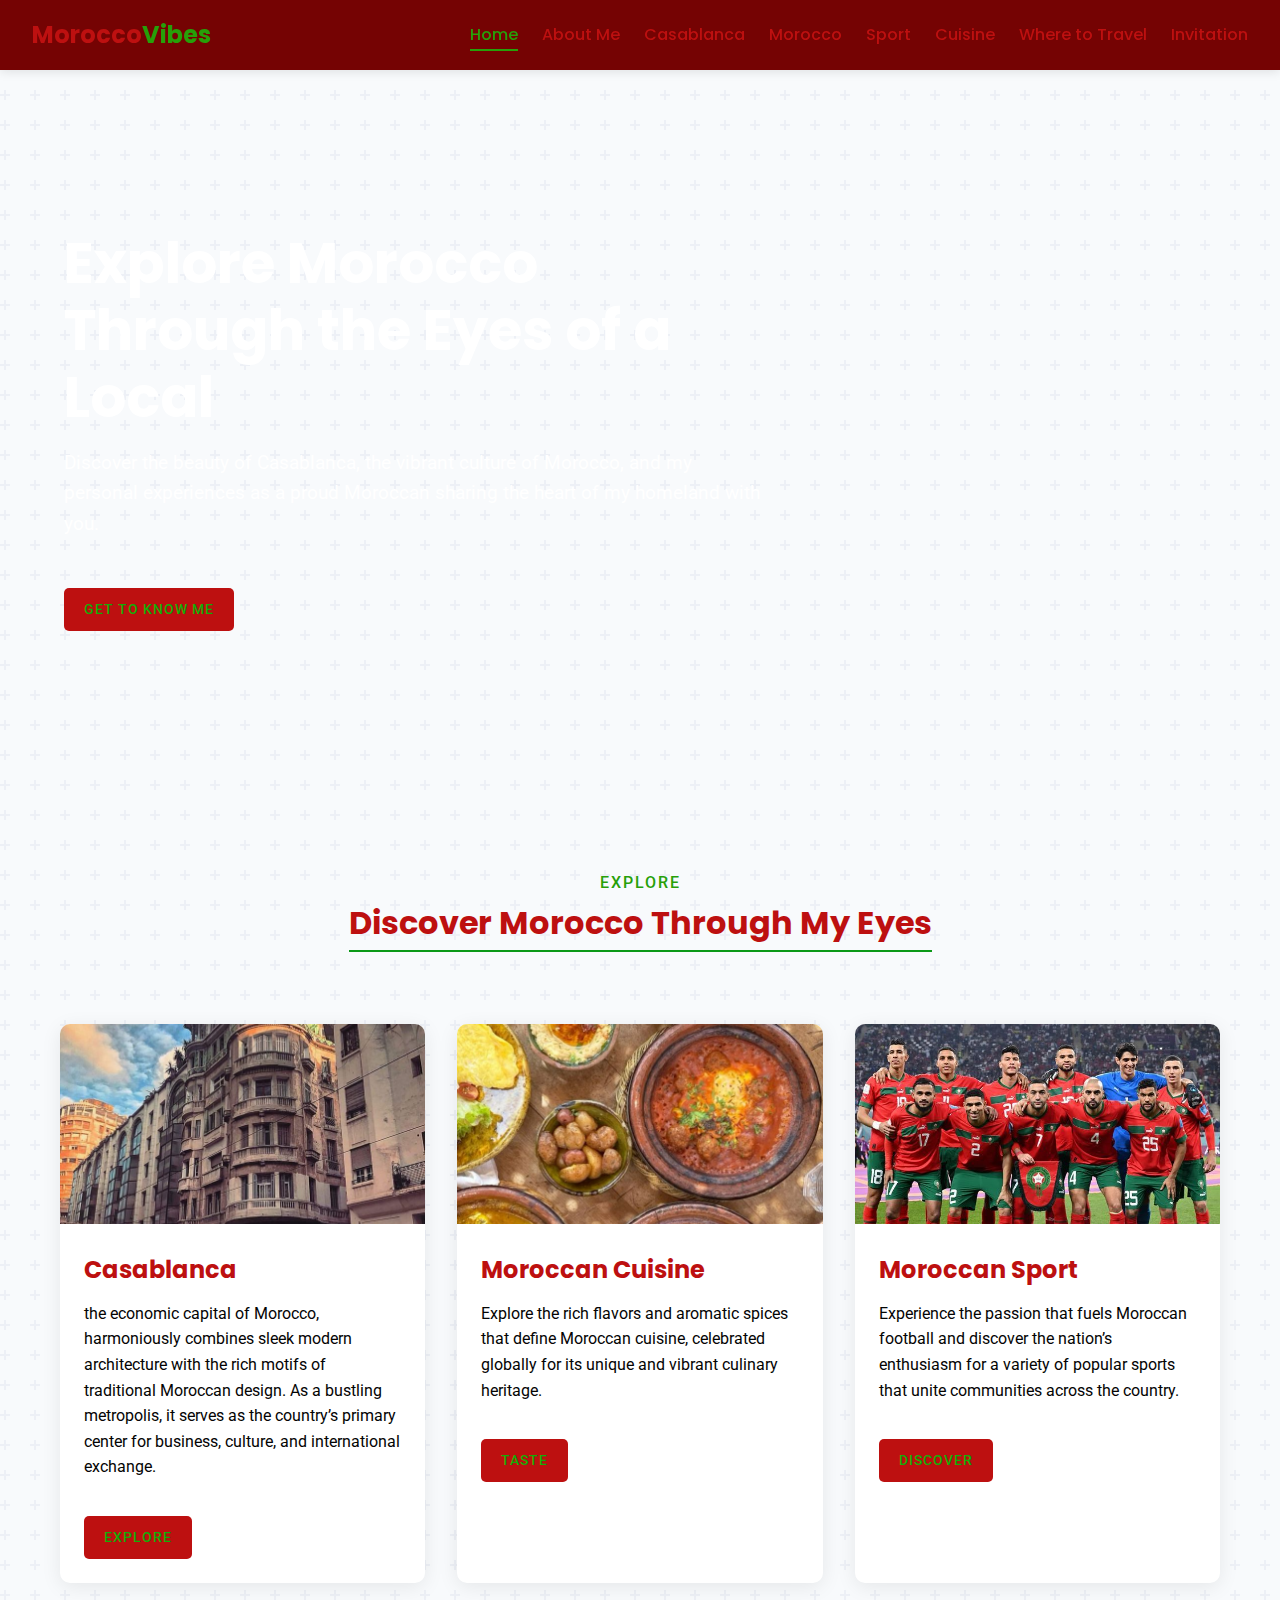
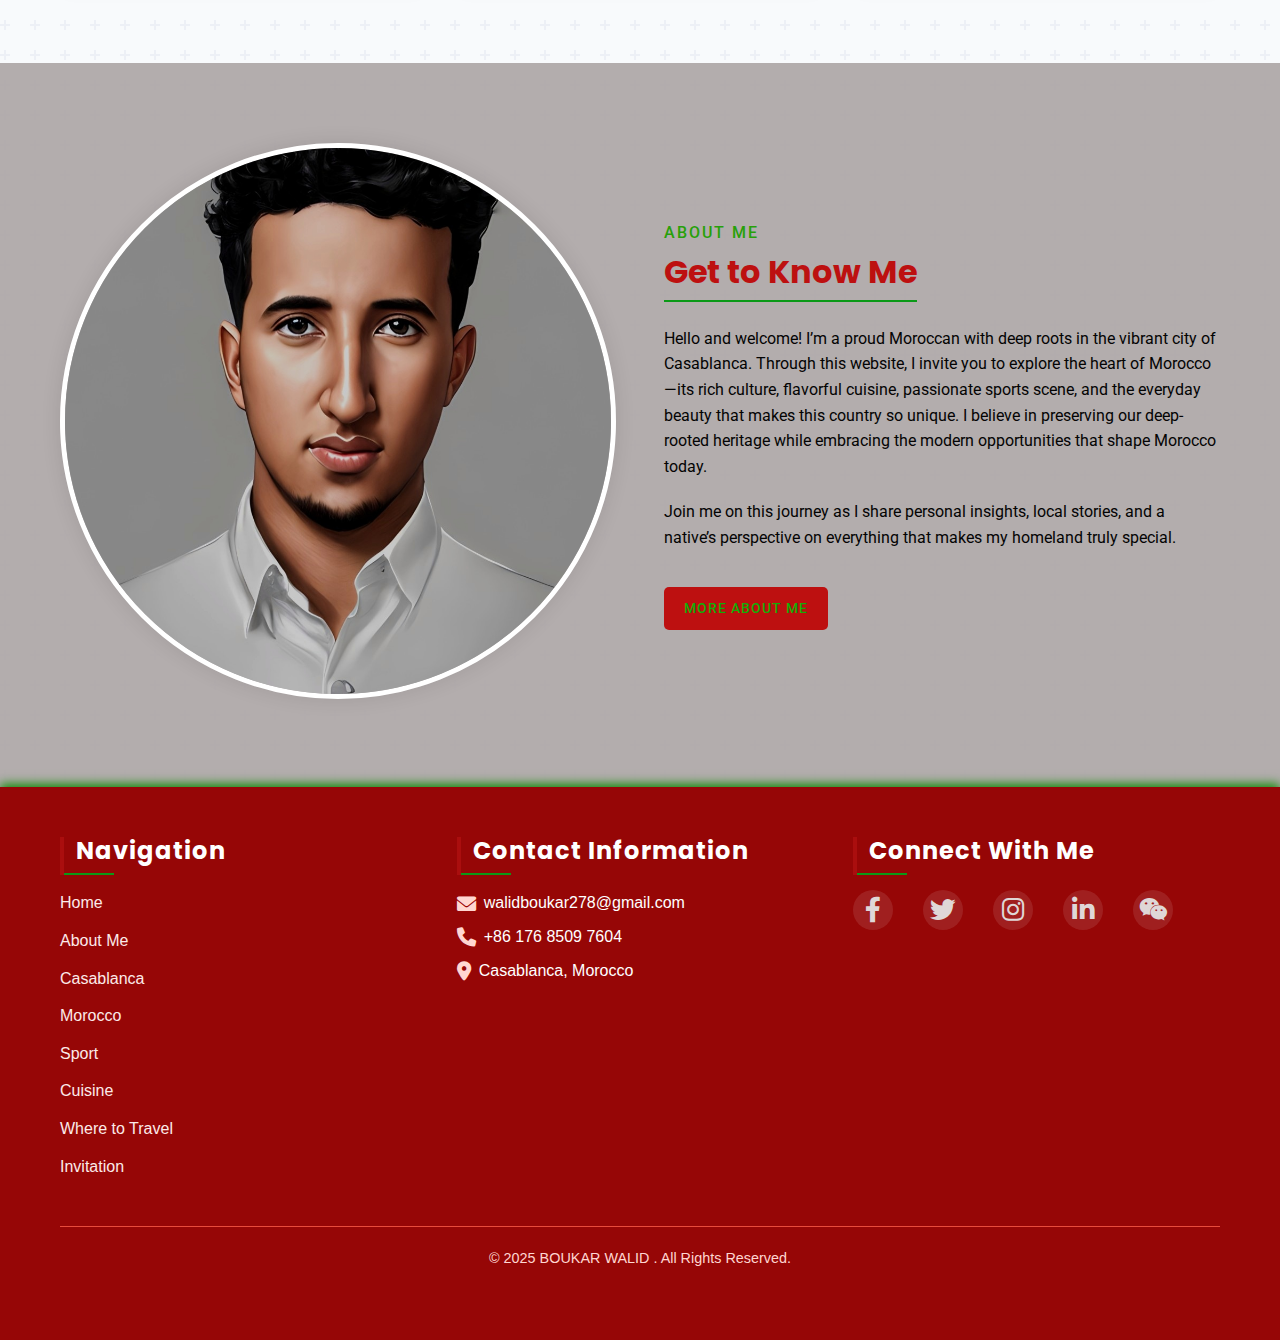
<file: index.html>
<!DOCTYPE html>
<html lang="en">
<head>
  <meta charset="UTF-8" />
  <meta name="viewport" content="width=device-width, initial-scale=1" />
  <title>Moroccan Vibes - Discover Morocco’s Culture and Beauty</title>
  <meta name="description" content="Explore Morocco’s rich culture, beautiful landscapes, traditional cuisine, and travel destinations with Moroccan Vibes." />
  <link rel="stylesheet" href="styles.css" />
  <link rel="stylesheet" href="https://cdnjs.cloudflare.com/ajax/libs/font-awesome/6.0.0-beta3/css/all.min.css" />
</head>
<body>
  <!-- باقي الصفحة -->
</body>
</html>
<html lang="en">
<head>
    <meta charset="UTF-8">
    <meta name="viewport" content="width=device-width, initial-scale=1.0">
    <title> My Moroccan Website</title>
    <!-- Replace the title with your name -->
    <link rel="stylesheet" href="styles.css">
    <link rel="stylesheet" href="https://cdnjs.cloudflare.com/ajax/libs/font-awesome/6.0.0-beta3/css/all.min.css">
</head>
<body>
    <header>
        <div class="header-container">
            <a href="index.html" class="logo">
                <div>Morocco<span>Vibes</span></div>
            </a>
            
            <button class="mobile-menu-btn" id="mobileMenuBtn">
                <i class="fas fa-bars"></i>
            </button>
            
            <nav>
                <ul id="navMenu">
                    <li><a href="index.html" class="active">Home</a></li>
                    <li><a href="about.html">About Me</a></li>
                    <li><a href="casablanca.html">Casablanca</a></li>
                    <li><a href="morocco.html">Morocco</a></li>
                    <li><a href="sport.html">Sport</a></li>
                    <li><a href="cuisine.html">Cuisine</a></li>
                    <li><a href="travel.html">Where to Travel</a></li>
                    <li><a href="invitation.html">Invitation</a></li>
                </ul>
            </nav>
        </div>
    </header>
    <section class="hero", style="background-image: url('https://cdn.myluxurysite.com/articles/galleries/25823.jpg');">
        <div class="hero-content">

            <h1>Explore Morocco Through the Eyes of a Local</h1>
            <p>Discover the beauty of Casablanca, the vibrant culture of Morocco, and my personal experiences as a proud Moroccan sharing the heart of my homeland with you.</p>
            <a href="about.html" class="btn">Get to Know Me</a>
        </div>
    </section>

    <!-- Featured Sections -->
    <section class="section">
        <div class="container">
            <div class="section-title">
                <span class="section-subtitle">Explore</span>
                <h2>Discover Morocco Through My Eyes</h2>
            </div>
            
            <div class="place-grid">
                <!-- Replace these with your own content -->
                <div class="place-card">
                    <img src="pictures/casa tram.jpg" alt="Casablanca">
                    <div class="place-card-content">
                        <h3>Casablanca</h3>
                        <p> the economic capital of Morocco, harmoniously combines sleek modern architecture with the rich motifs of traditional Moroccan design. As a bustling metropolis, it serves as the country’s primary center for business, culture, and international exchange.</p>
                        <a href="casablanca.html" class="btn">Explore</a>
                    </div>
                </div>
                
                <div class="place-card">
                    <img src="pictures/tabla.jpg" alt="Moroccan Cuisine">
                    <div class="place-card-content">
                        <h3>Moroccan Cuisine</h3>
                        <p>Explore the rich flavors and aromatic spices that define Moroccan cuisine, celebrated globally for its unique and vibrant culinary heritage.</p>
                        <a href="cuisine.html" class="btn">Taste</a>
                    </div>
                </div>
                
                <div class="place-card">
                    <img src="pictures/montakhab1.jpg" alt="Moroccan Football">
                    <div class="place-card-content">
                        <h3>Moroccan Sport</h3>
                        <p>Experience the passion that fuels Moroccan football and discover the nation’s enthusiasm for a variety of popular sports that unite communities across the country.</p>
                        <a href="sport.html" class="btn">Discover</a>
                    </div>
                </div>
            </div>
        </div>
    </section>

    <section class="section" style="background-color: rgba(172, 165, 165, 0.914);">
        <div class="container">
            <div class="about-grid">
                <div>
                    <!-- Replace with your own image -->
                    <img src="pictures/IMG_20230124_143043_540.jpg" alt="BOUKAR WALID" class="profile-img">
                </div>
                <div>
                    <span class="section-subtitle">About Me</span>
                    <h2>Get to Know Me</h2>
                    <p>Hello and welcome! I’m a proud Moroccan with deep roots in the vibrant city of Casablanca. Through this website, I invite you to explore the heart of Morocco—its rich culture, flavorful cuisine, passionate sports scene, and the everyday beauty that makes this country so unique. I believe in preserving our deep-rooted heritage while embracing the modern opportunities that shape Morocco today.</p>
                    <p>Join me on this journey as I share personal insights, local stories, and a native’s perspective on everything that makes my homeland truly special.</p>
                    <a href="about.html" class="btn">More About Me</a>
                </div>
            </div>
        </div>
    </section>

    <!-- Footer Section -->
    <footer>
        <div class="container">
            <div class="footer-content">
                <div class="footer-section">
                    <h4>Navigation</h4>
                    <ul class="footer-links">
                        <li><a href="index.html">Home</a></li>
                        <li><a href="about.html">About Me</a></li>
                        <li><a href="casablanca.html">Casablanca</a></li>
                        <li><a href="morocco.html">Morocco</a></li>
                        <li><a href="sport.html">Sport</a></li>
                        <li><a href="cuisine.html">Cuisine</a></li>
                        <li><a href="travel.html">Where to Travel</a></li>
                        <li><a href="invitation.html">Invitation</a></li>
                    </ul>
                </div>
                
                <div class="footer-section">
                    <h4>Contact Information</h4>
                    <div class="contact-info">
                        <!-- Replace with your own information -->
                        <p><i class="fas fa-envelope"></i> walidboukar278@gmail.com</p>
                        <p><i class="fas fa-phone"></i> +86 176 8509 7604</p>
                        <p><i class="fas fa-map-marker-alt"></i> Casablanca, Morocco</p>
                    </div>
                </div>
                
                <div class="footer-section">
                    <h4>Connect With Me</h4>
                    <div class="social-links">
                       
                        <a href="https://facebook.com/ilyass.zizou"><i class="fab fa-facebook-f"></i></a>
                        <a href="https://x.com/BoukarWalid"><i class="fab fa-twitter"></i></a>
                        <a href="https://www.instagram.com/walidbkr2/"><i class="fab fa-instagram"></i></a>
                        <a href="https://www.linkedin.com/in/walid-boukar-02b275251/"><i class="fab fa-linkedin-in"></i></a>
                        <a href="https://u.wechat.com/MCf7ZEDU2F1vFEgxEU7VK-c?s=4"><i class="fab fa-weixin"></i></a>

                    </div>
                </div>
            </div>
            
            <div class="footer-bottom">
                <!-- Update with your name and current year -->
                <p>&copy; 2025 BOUKAR WALID . All Rights Reserved.</p>
            </div>
        </div>
    </footer>

    <script>
        // Mobile Menu Toggle
        const mobileMenuBtn = document.getElementById('mobileMenuBtn');
        const navMenu = document.getElementById('navMenu');
        
        mobileMenuBtn.addEventListener('click', () => {
            navMenu.classList.toggle('show');
        });
    </script>
</body>
</html>
</file>
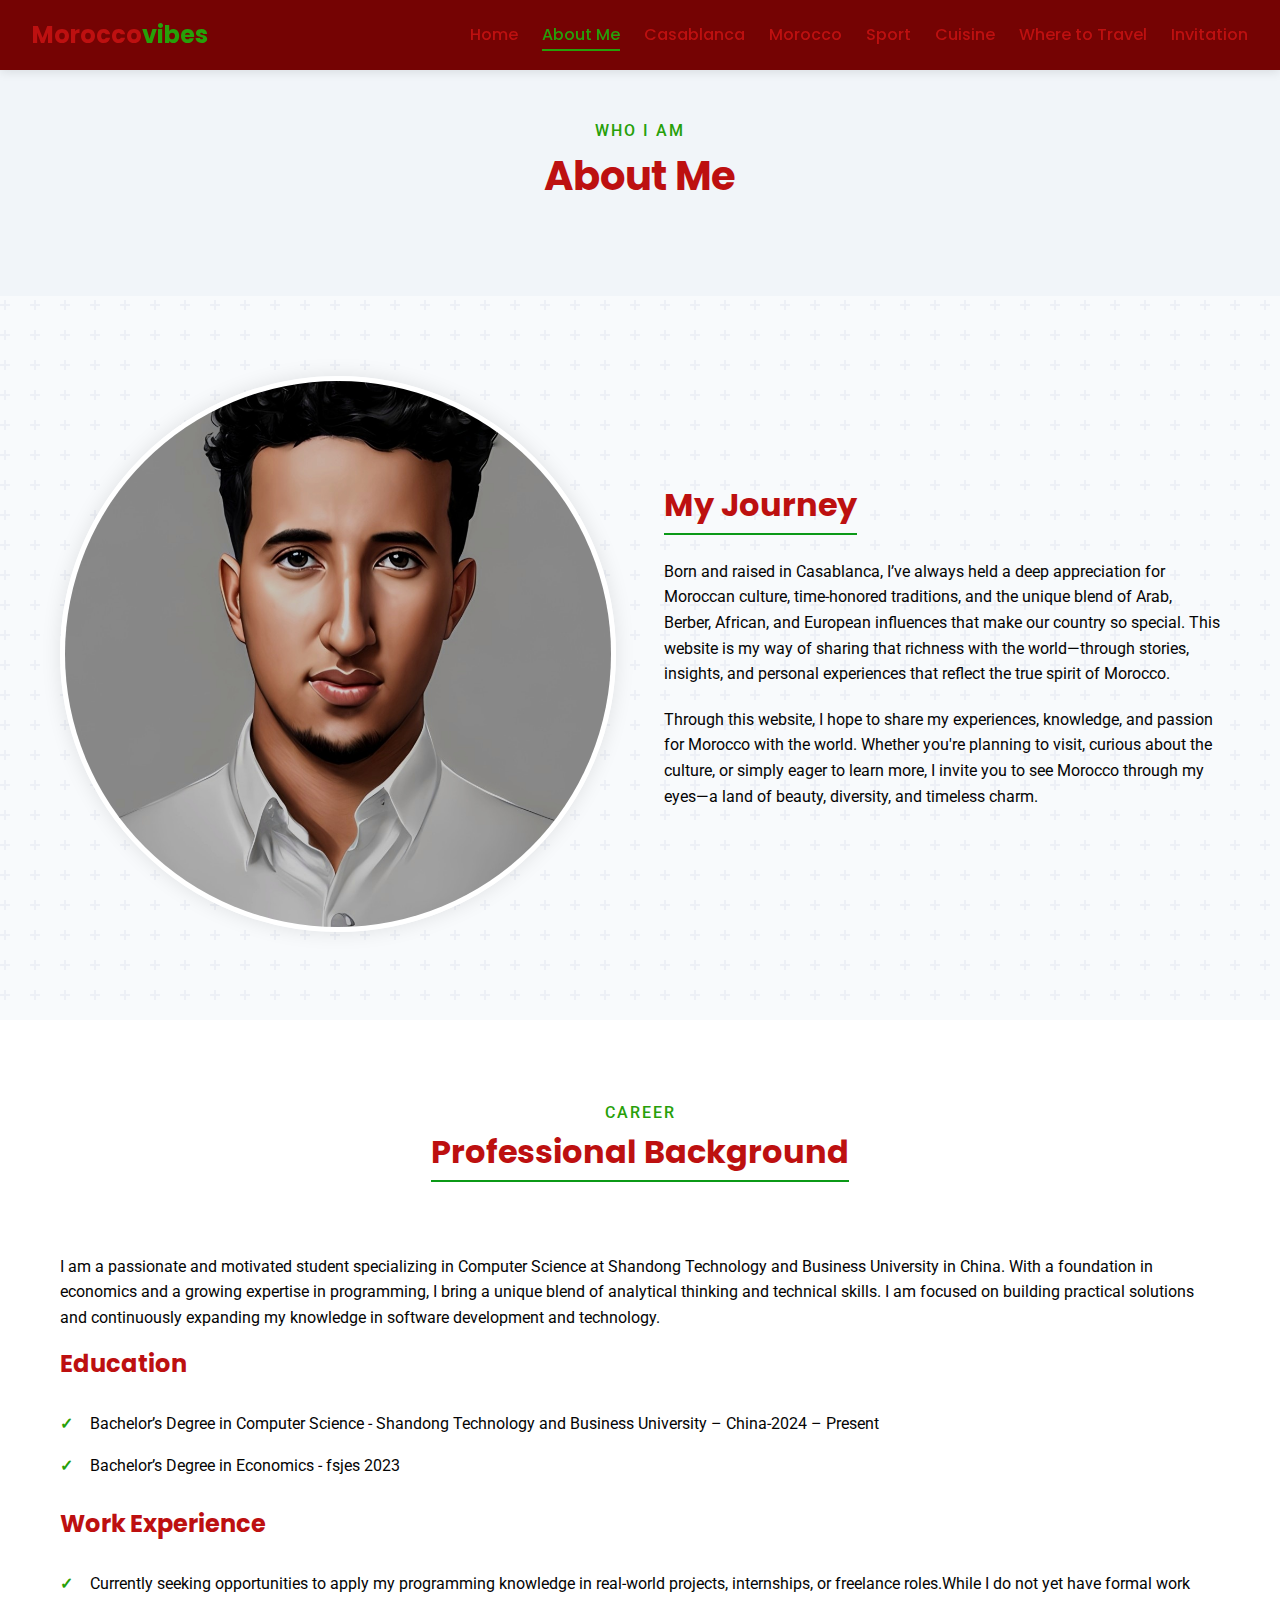
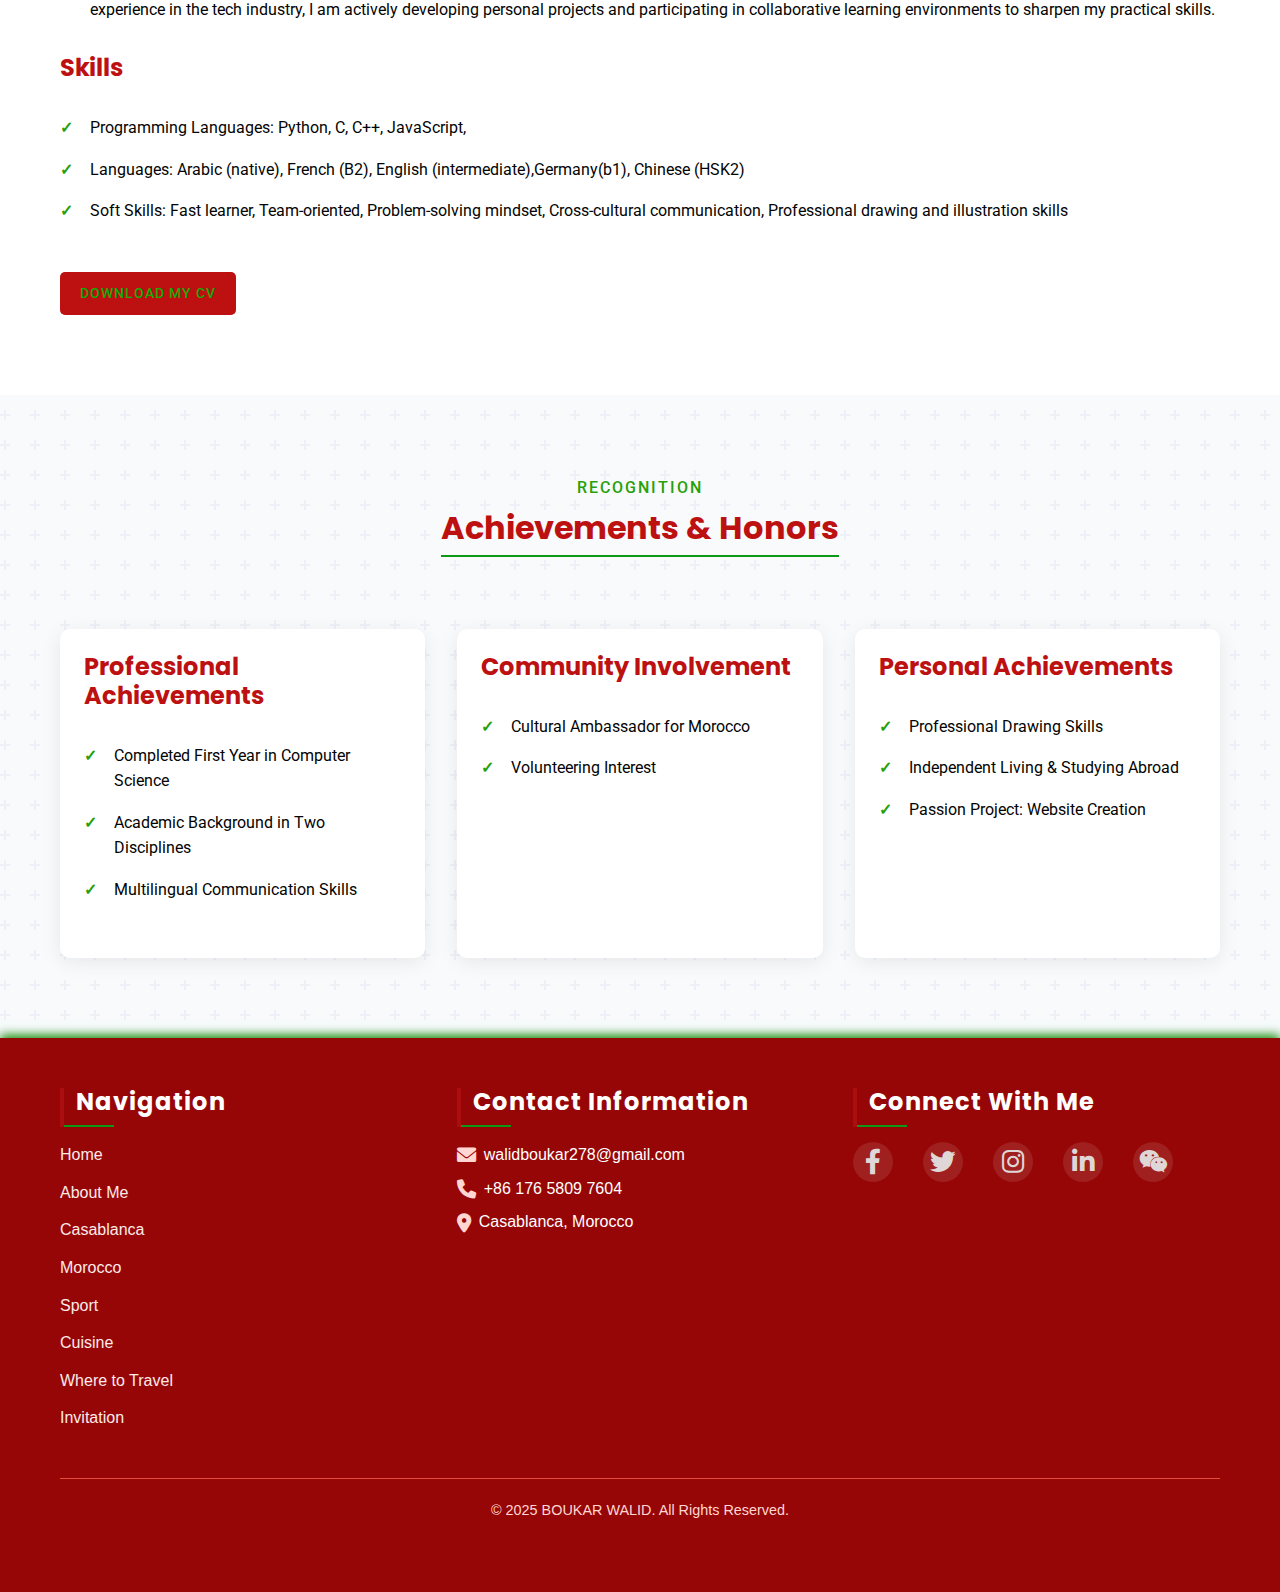
<file: about.html>
<!DOCTYPE html>
<html lang="en">
<head>
  <meta charset="UTF-8" />
  <meta name="viewport" content="width=device-width, initial-scale=1" />
  <title>Moroccan Vibes - Discover Morocco’s Culture and Beauty</title>
  <meta name="description" content="Explore Morocco’s rich culture, beautiful landscapes, traditional cuisine, and travel destinations with Moroccan Vibes." />
  <link rel="stylesheet" href="styles.css" />
  <link rel="stylesheet" href="https://cdnjs.cloudflare.com/ajax/libs/font-awesome/6.0.0-beta3/css/all.min.css" />
</head>
<body>
  <!-- باقي الصفحة -->
    
<html lang="en">
<head>
    <meta charset="UTF-8">
    <meta name="viewport" content="width=device-width, initial-scale=1.0">
    <title>About Me - Moroccan Personal Website</title>
    <!-- Replace the title with your name -->
    <link rel="stylesheet" href="styles.css">
    <link rel="stylesheet" href="https://cdnjs.cloudflare.com/ajax/libs/font-awesome/6.0.0-beta3/css/all.min.css">
</head>
<body>
    
    <header>
        <div class="header-container">
            <a href="index.html" class="logo">
              
                <div>Morocco<span>vibes</span></div>
            </a>
            
            <button class="mobile-menu-btn" id="mobileMenuBtn">
                <i class="fas fa-bars"></i>
            </button>
            
            <nav>
                <ul id="navMenu">
                    <li><a href="index.html">Home</a></li>
                    <li><a href="about.html" class="active">About Me</a></li>
                    <li><a href="casablanca.html">Casablanca</a></li>
                    <li><a href="morocco.html">Morocco</a></li>
                    <li><a href="sport.html">Sport</a></li>
                    <li><a href="cuisine.html">Cuisine</a></li>
                    <li><a href="travel.html">Where to Travel</a></li>
                    <li><a href="invitation.html">Invitation</a></li>
                </ul>
            </nav>
        </div>
    </header>

    
    <section class="section" style="padding-top: 3rem; padding-bottom: 3rem; background-color: #f1f5f9;">
        <div class="container">
            <div class="section-title">
                <span class="section-subtitle">Who I Am</span>
                <h1>About Me</h1>
            </div>
        </div>
    </section>

    
    <section class="section">
        <div class="container">
            <div class="about-grid">
                <div>
                    <!-- Replace with your own image -->
                    <img src="pictures/IMG_20230124_143043_540.jpg" alt="BOUKAR WALID" class="profile-img">
                </div>
                <div>
                    <h2>My Journey</h2>
                    <p>Born and raised in Casablanca, I’ve always held a deep appreciation for Moroccan culture, time-honored traditions, and the unique blend of Arab, Berber, African, and European influences that make our country so special. This website is my way of sharing that richness with the world—through stories, insights, and personal experiences that reflect the true spirit of Morocco.</p>

                    <p>Through this website, I hope to share my experiences, knowledge, and passion for Morocco with the world. Whether you're planning to visit, curious about the culture, or simply eager to learn more, I invite you to see Morocco through my eyes—a land of beauty, diversity, and timeless charm.</p>
                </div>
            </div>
        </div>
    </section>

    <!-- Professional Background -->
    <section class="section" style="background-color: white;">
        <div class="container">
            <div class="section-title">
                <span class="section-subtitle">Career</span>
                <h2>Professional Background</h2>
            </div>
            
            <div>
                
                <p>I am a passionate and motivated student specializing in Computer Science at Shandong Technology and Business University in China. With a foundation in economics and a growing expertise in programming, I bring a unique blend of analytical thinking and technical skills. I am focused on building practical solutions and continuously expanding my knowledge in software development and technology.</p>
                
                <h3>Education</h3>
                <ul class="achievements-list">
                    <li>Bachelor’s Degree in Computer Science - Shandong Technology and Business University – China-2024 – Present</li>
                    <li>Bachelor’s Degree in Economics - fsjes 2023</li>
                   
                </ul>
                
                <h3>Work Experience</h3>
                <ul class="achievements-list">
                    <li>Currently seeking opportunities to apply my programming knowledge in real-world projects, internships, or freelance roles.While I do not yet have formal work experience in the tech industry, I am actively developing personal projects and participating in collaborative learning environments to sharpen my practical skills.</li>
                    
            
                </ul>
                
                <h3>Skills</h3>
                <ul class="achievements-list">
                    <li>Programming Languages: Python, C, C++, JavaScript,  </li>
                    <li>Languages: Arabic (native), French (B2), English (intermediate),Germany(b1), Chinese (HSK2)</li>
                    <li>Soft Skills: Fast learner, Team-oriented, Problem-solving mindset, Cross-cultural communication, Professional drawing and illustration skills</li>
                </ul>
                
                <!-- Link to CV -->
                <a href="#" class="btn">Download My CV</a>
            </div>
        </div>
    </section>

   
    <section class="section">
        <div class="container">
            <div class="section-title">
                <span class="section-subtitle">Recognition</span>
                <h2>Achievements & Honors</h2>
            </div>
            
            <div class="place-grid">
               
                <div class="place-card">
                    <div class="place-card-content">
                        <h3>Professional Achievements</h3>
                        <ul class="achievements-list">
                            <li>Completed First Year in Computer Science</li>
                            <li>Academic Background in Two Disciplines</li>
                            <li>Multilingual Communication Skills</li>
                         
                        </ul>
                    </div>
                </div>
                
                <div class="place-card">
                    <div class="place-card-content">
                        <h3>Community Involvement</h3>
                        <ul class="achievements-list">
                            <li>Cultural Ambassador for Morocco</li>
                            <li>Volunteering Interest</li>
                        </ul>
                    </div>
                </div>
                
                <div class="place-card">
                    <div class="place-card-content">
                        <h3>Personal Achievements</h3>
                        <ul class="achievements-list">
                            <li>Professional Drawing Skills</li>
                            <li>Independent Living & Studying Abroad</li>
                            <li>Passion Project: Website Creation</li>
                        </ul>
                    </div>
                </div>
            </div>
        </div>
    </section>

    <!-- Footer Section -->
    <footer>
        <div class="container">
            <div class="footer-content">
                <div class="footer-section">
                    <h4>Navigation</h4>
                    <ul class="footer-links">
                        <li><a href="index.html">Home</a></li>
                        <li><a href="about.html">About Me</a></li>
                        <li><a href="casablanca.html">Casablanca</a></li>
                        <li><a href="morocco.html">Morocco</a></li>
                        <li><a href="sport.html">Sport</a></li>
                        <li><a href="cuisine.html">Cuisine</a></li>
                        <li><a href="travel.html">Where to Travel</a></li>
                        <li><a href="invitation.html">Invitation</a></li>
                    </ul>
                </div>
                
                <div class="footer-section">
                    <h4>Contact Information</h4>
                    <div class="contact-info">
                        <p><i class="fas fa-envelope"></i> walidboukar278@gmail.com</p>
                        <p><i class="fas fa-phone"></i> +86 176 5809 7604</p>
                        <p><i class="fas fa-map-marker-alt"></i> Casablanca, Morocco</p>
                    </div>
                </div>
                
                <div class="footer-section">
                    <h4>Connect With Me</h4>
                    <div class="social-links">
                        
                        <a href="https://facebook.com/ilyass.zizou"><i class="fab fa-facebook-f"></i></a>
                        <a href="https://x.com/BoukarWalid"><i class="fab fa-twitter"></i></a>
                        <a href="https://www.instagram.com/walidbkr2/"><i class="fab fa-instagram"></i></a>
                        <a href="https://www.linkedin.com/in/walid-boukar-02b275251/"><i class="fab fa-linkedin-in"></i></a>
                        <a href="https://u.wechat.com/MCf7ZEDU2F1vFEgxEU7VK-c?s=4"><i class="fab fa-weixin"></i></a>

                    </div>
                </div>
            </div>
            
            <div class="footer-bottom">
                
                <p>&copy; 2025 BOUKAR WALID. All Rights Reserved.</p>
            </div>
        </div>
    </footer>

    <script>
        // Mobile Menu Toggle
        const mobileMenuBtn = document.getElementById('mobileMenuBtn');
        const navMenu = document.getElementById('navMenu');
        
        mobileMenuBtn.addEventListener('click', () => {
            navMenu.classList.toggle('show');
        });
    </script>
</body>
</html>
</file>
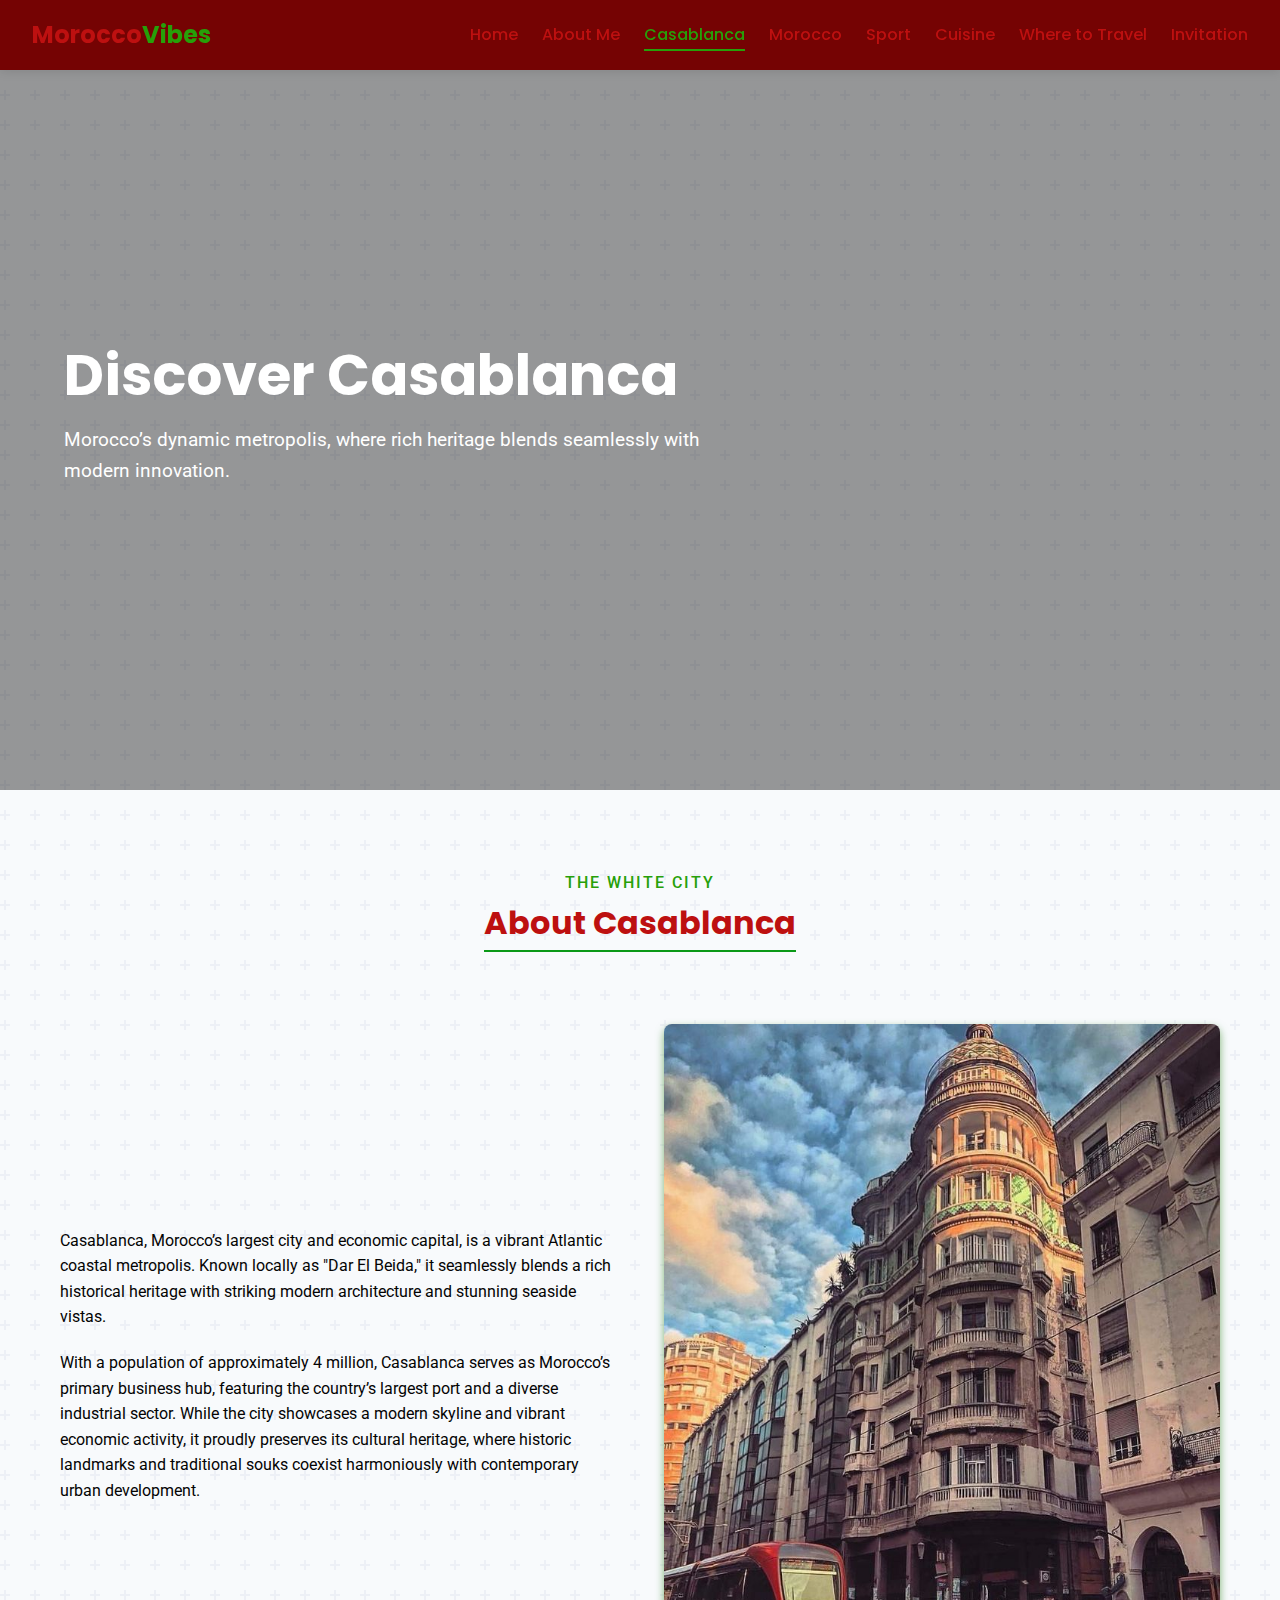
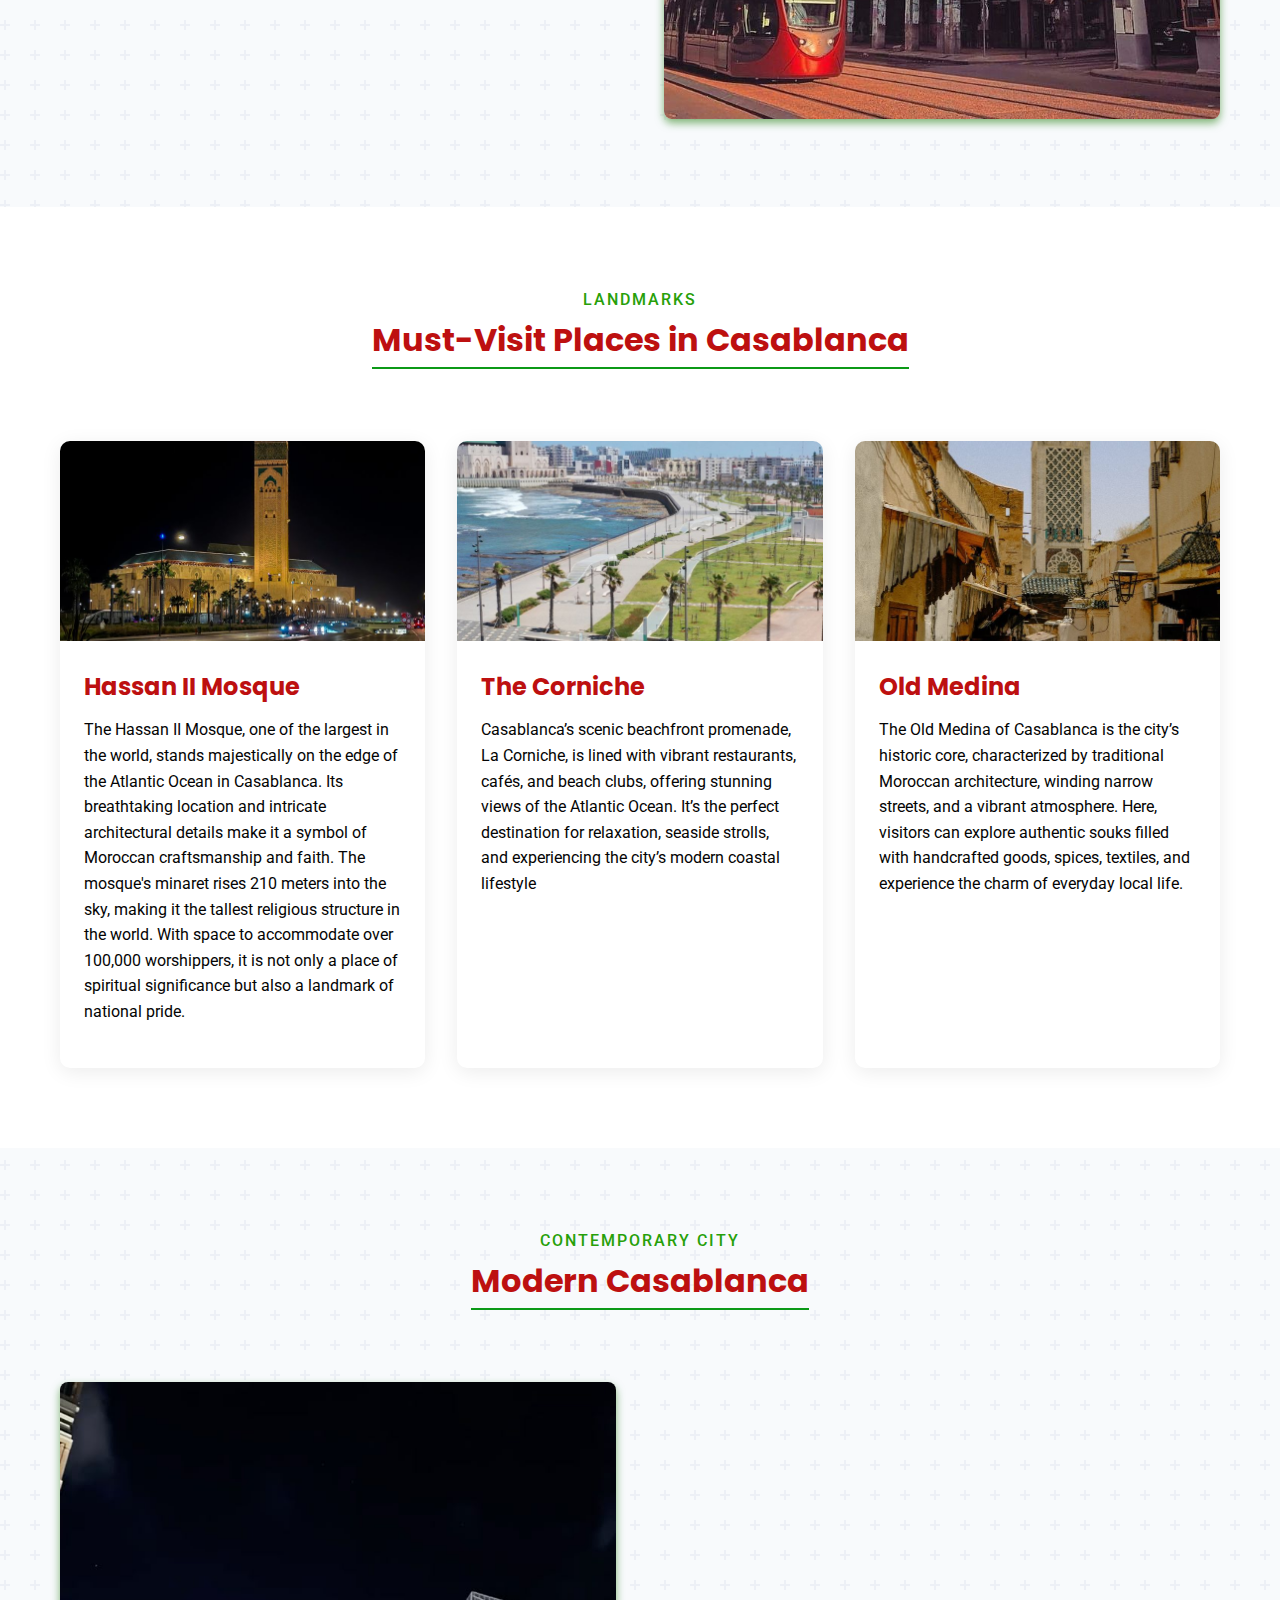
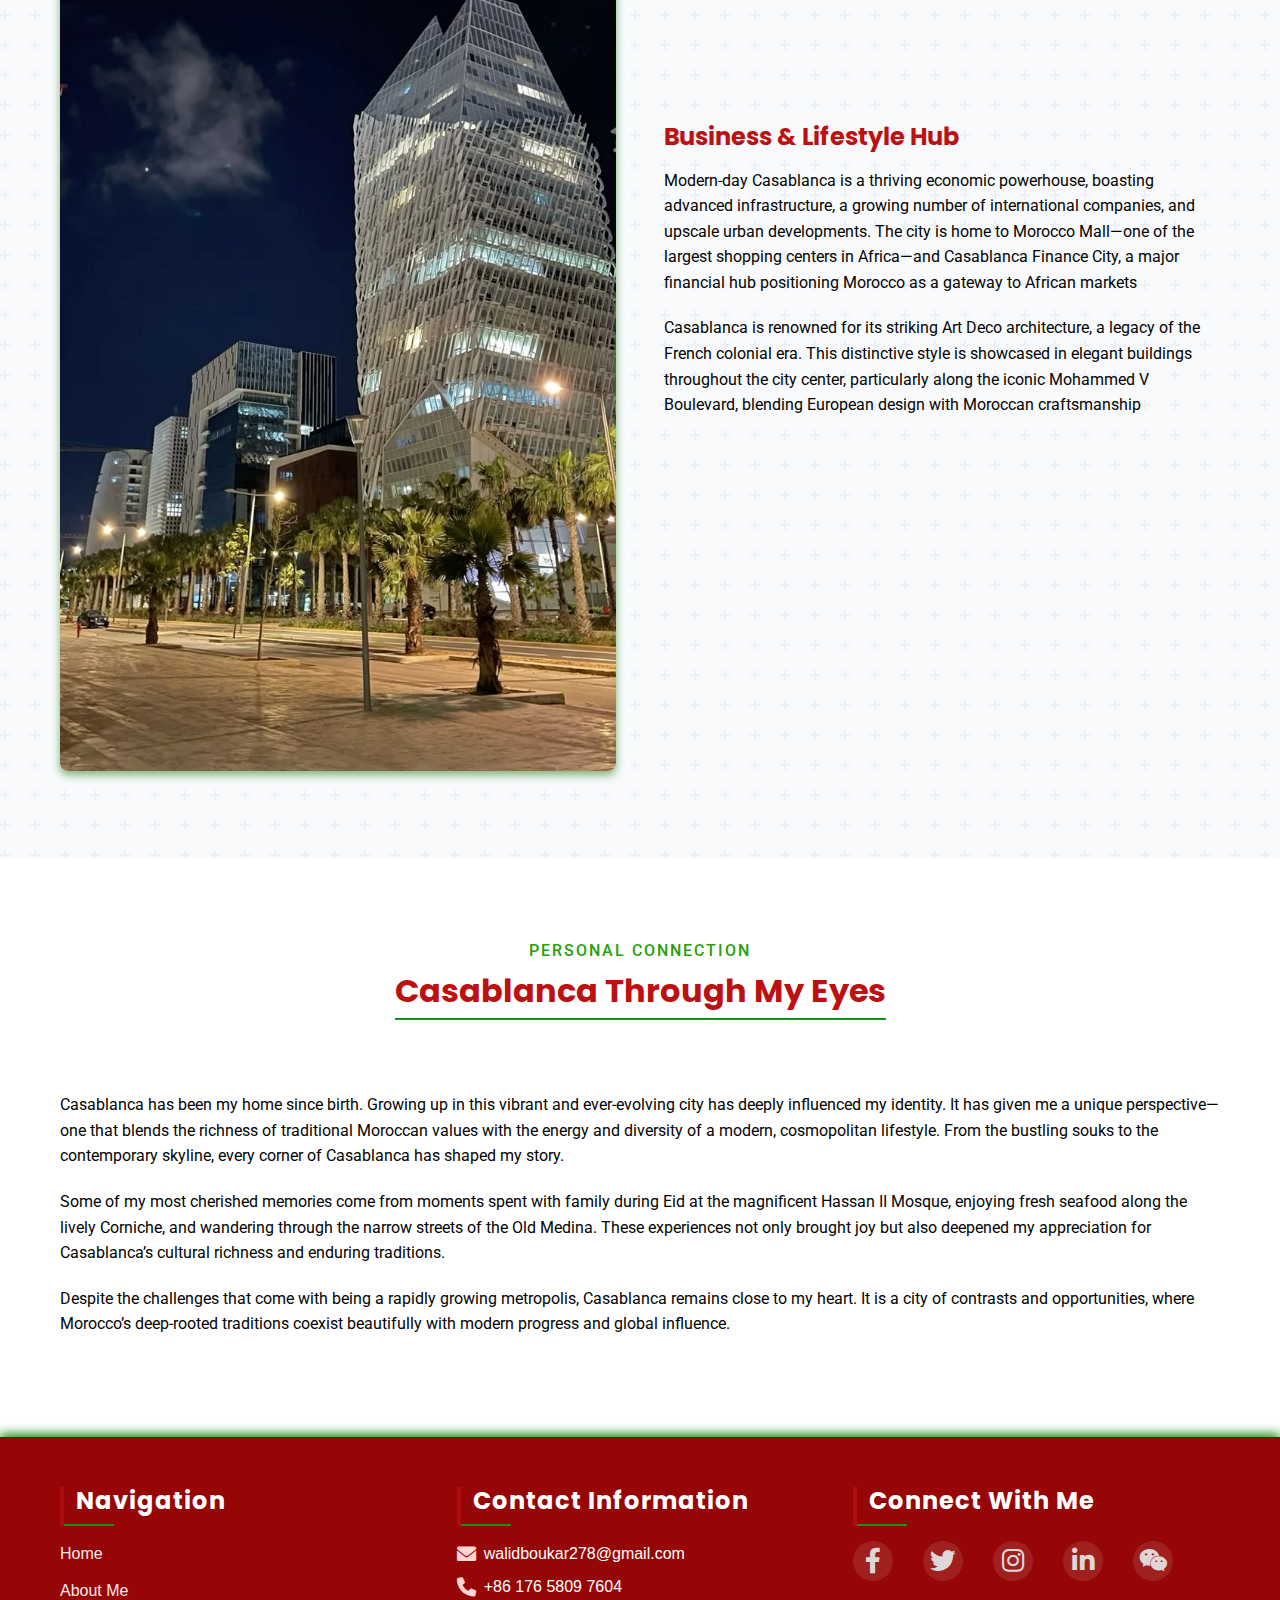
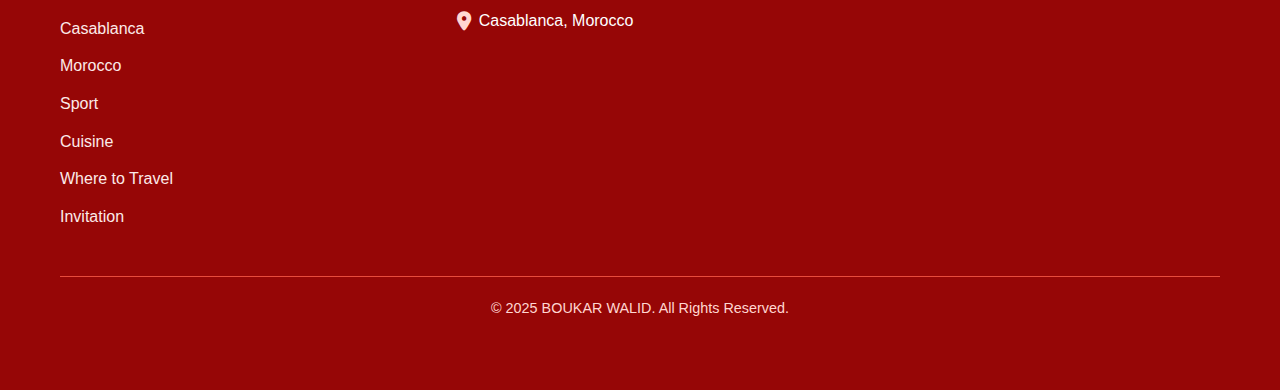
<file: casablanca.html>
<!DOCTYPE html>
<html lang="en">
<head>
    <meta charset="UTF-8">
    <meta name="viewport" content="width=device-width, initial-scale=1.0">
    <title>Casablanca - Moroccan Personal Website</title>
    <link rel="stylesheet" href="styles.css">
    <link rel="stylesheet" href="https://cdnjs.cloudflare.com/ajax/libs/font-awesome/6.0.0-beta3/css/all.min.css">
</head>
<body>
    <!-- Header Section -->
    <header>
        <div class="header-container">
            <a href="index.html" class="logo">
            
                <div>Morocco<span>Vibes</span></div>
            </a>
            
            <button class="mobile-menu-btn" id="mobileMenuBtn">
                <i class="fas fa-bars"></i>
            </button>
            
            <nav>
                <ul id="navMenu">
                    <li><a href="index.html">Home</a></li>
                    <li><a href="about.html">About Me</a></li>
                    <li><a href="casablanca.html" class="active">Casablanca</a></li>
                    <li><a href="morocco.html">Morocco</a></li>
                    <li><a href="sport.html">Sport</a></li>
                    <li><a href="cuisine.html">Cuisine</a></li>
                    <li><a href="travel.html">Where to Travel</a></li>
                    <li><a href="invitation.html">Invitation</a></li>
                </ul>
            </nav>
        </div>
    </header>

    <!-- Hero Section -->
    <section class="hero" style="background-image: linear-gradient(rgba(0,0,0,0.4), rgba(0,0,0,0.4)), url('https://i.pinimg.com/736x/fe/66/8a/fe668af0da80c9e75e59f88411170ec3.jpg');">
        <div class="hero-content">
            <h1>Discover Casablanca</h1>
            <p>Morocco’s dynamic metropolis, where rich heritage blends seamlessly with modern innovation.</p>
        </div>
    </section>

    
    <section class="section">
        <div class="container">
            <div class="section-title">
                <span class="section-subtitle">The White City</span>
                <h2>About Casablanca</h2>
            </div>
            
            <div class="about-grid">
                <div>
                  
                    <p>Casablanca, Morocco’s largest city and economic capital, is a vibrant Atlantic coastal metropolis. Known locally as "Dar El Beida," it seamlessly blends a rich historical heritage with striking modern architecture and stunning seaside vistas.</p>
                    
                    <p>With a population of approximately 4 million, Casablanca serves as Morocco’s primary business hub, featuring the country’s largest port and a diverse industrial sector. While the city showcases a modern skyline and vibrant economic activity, it proudly preserves its cultural heritage, where historic landmarks and traditional souks coexist harmoniously with contemporary urban development.</p>
                    
                </div>
                <div>
                    <!-- Replace with an image of Casablanca -->
                    <img src="pictures/casa tram.jpg" alt="Casablanca Skyline">
                </div>
            </div>
        </div>
    </section>

    <section class="section" style="background-color: white;">
        <div class="container">
            <div class="section-title">
                <span class="section-subtitle">Landmarks</span>
                <h2>Must-Visit Places in Casablanca</h2>
            </div>
            
            <div class="place-grid">
                <div class="place-card">
                    <img src="pictures/hassan 2.jpg" alt="Hassan II Mosque">
                    <div class="place-card-content">
                        <h3>Hassan II Mosque</h3>
                        <p>The Hassan II Mosque, one of the largest in the world, stands majestically on the edge of the Atlantic Ocean in Casablanca. Its breathtaking location and intricate architectural details make it a symbol of Moroccan craftsmanship and faith. The mosque's minaret rises 210 meters into the sky, making it the tallest religious structure in the world. With space to accommodate over 100,000 worshippers, it is not only a place of spiritual significance but also a landmark of national pride.</p>
                    </div>
                </div>

                <div class="place-card">
                    <img src="pictures/corniche.jpg" alt="Corniche">
                    <div class="place-card-content">
                        <h3>The Corniche</h3>
                        <p>Casablanca’s scenic beachfront promenade, La Corniche, is lined with vibrant restaurants, cafés, and beach clubs, offering stunning views of the Atlantic Ocean. It’s the perfect destination for relaxation, seaside strolls, and experiencing the city’s modern coastal lifestyle</p>
                
                    </div>
                </div>
                
                <div class="place-card">
                    <img src="pictures/mdina qdima.jpg" alt="Old Medina">
                    <div class="place-card-content">
                        <h3>Old Medina</h3>
                        <p>The Old Medina of Casablanca is the city’s historic core, characterized by traditional Moroccan architecture, winding narrow streets, and a vibrant atmosphere. Here, visitors can explore authentic souks filled with handcrafted goods, spices, textiles, and experience the charm of everyday local life.</p>
                        
                    </div>
                </div>
                
            </div>
        </div>
    </section>

    <!-- Modern Casablanca Section -->
    <section class="section">
        <div class="container">
            <div class="section-title">
                <span class="section-subtitle">Contemporary City</span>
                <h2>Modern Casablanca</h2>
            </div>
            
            <div class="about-grid">
                <div>
                    <img src="pictures/casa finance.jpg" alt="Morocco Mall">
                </div>
                <div>
                    
                    <h3>Business & Lifestyle Hub</h3>
                    <p>Modern-day Casablanca is a thriving economic powerhouse, boasting advanced infrastructure, a growing number of international companies, and upscale urban developments. The city is home to Morocco Mall—one of the largest shopping centers in Africa—and Casablanca Finance City, a major financial hub positioning Morocco as a gateway to African markets</p>
                    
                    <p>Casablanca is renowned for its striking Art Deco architecture, a legacy of the French colonial era. This distinctive style is showcased in elegant buildings throughout the city center, particularly along the iconic Mohammed V Boulevard, blending European design with Moroccan craftsmanship</p>
                    
                </div>
            </div>
        </div>
    </section>

    <!-- My Connection Section -->
    <section class="section" style="background-color: white;">
        <div class="container">
            <div class="section-title">
                <span class="section-subtitle">Personal Connection</span>
                <h2>Casablanca Through My Eyes </h2>
            </div>
            
            <div>
                
                <p>Casablanca has been my home since birth. Growing up in this vibrant and ever-evolving city has deeply influenced my identity. It has given me a unique perspective—one that blends the richness of traditional Moroccan values with the energy and diversity of a modern, cosmopolitan lifestyle. From the bustling souks to the contemporary skyline, every corner of Casablanca has shaped my story. </p>
                
                <p>Some of my most cherished memories come from moments spent with family during Eid at the magnificent Hassan II Mosque, enjoying fresh seafood along the lively Corniche, and wandering through the narrow streets of the Old Medina. These experiences not only brought joy but also deepened my appreciation for Casablanca’s cultural richness and enduring traditions.</p>
                
                <p>Despite the challenges that come with being a rapidly growing metropolis, Casablanca remains close to my heart. It is a city of contrasts and opportunities, where Morocco’s deep-rooted traditions coexist beautifully with modern progress and global influence.</p>
                
            
            </div>
        </div>
    </section>


    <footer>
        <div class="container">
            <div class="footer-content">
                <div class="footer-section">
                    <h4>Navigation</h4>
                    <ul class="footer-links">
                        <li><a href="index.html">Home</a></li>
                        <li><a href="about.html">About Me</a></li>
                        <li><a href="casablanca.html">Casablanca</a></li>
                        <li><a href="morocco.html">Morocco</a></li>
                        <li><a href="sport.html">Sport</a></li>
                        <li><a href="cuisine.html">Cuisine</a></li>
                        <li><a href="travel.html">Where to Travel</a></li>
                        <li><a href="invitation.html">Invitation</a></li>
                    </ul>
                </div>
                
                <div class="footer-section">
                    <h4>Contact Information</h4>
                    <div class="contact-info">
                        <!-- Replace with your own information -->
                        <p><i class="fas fa-envelope"></i> walidboukar278@gmail.com</p>
                        <p><i class="fas fa-phone"></i> +86 176 5809 7604</p>
                        <p><i class="fas fa-map-marker-alt"></i> Casablanca, Morocco</p>
                    </div>
                </div>
                
                <div class="footer-section">
                    <h4>Connect With Me</h4>
                    <div class="social-links">
                       
                        <a href="https://facebook.com/ilyass.zizou"><i class="fab fa-facebook-f"></i></a>
                        <a href="https://x.com/BoukarWalid"><i class="fab fa-twitter"></i></a>
                        <a href="https://www.instagram.com/walidbkr2/"><i class="fab fa-instagram"></i></a>
                        <a href="https://www.linkedin.com/in/walid-boukar-02b275251/"><i class="fab fa-linkedin-in"></i></a>
                        <a href="https://u.wechat.com/MCf7ZEDU2F1vFEgxEU7VK-c?s=4"><i class="fab fa-weixin"></i></a>

                    </div>
                </div>
            </div>
            
            <div class="footer-bottom">
                <!-- Update with your name and current year -->
                <p>&copy; 2025 BOUKAR WALID. All Rights Reserved.</p>
            </div>
        </div>
    </footer>

    <script>
        // Mobile Menu Toggle
        const mobileMenuBtn = document.getElementById('mobileMenuBtn');
        const navMenu = document.getElementById('navMenu');
        
        mobileMenuBtn.addEventListener('click', () => {
            navMenu.classList.toggle('show');
        });
    </script>
</body>
</html>
</file>
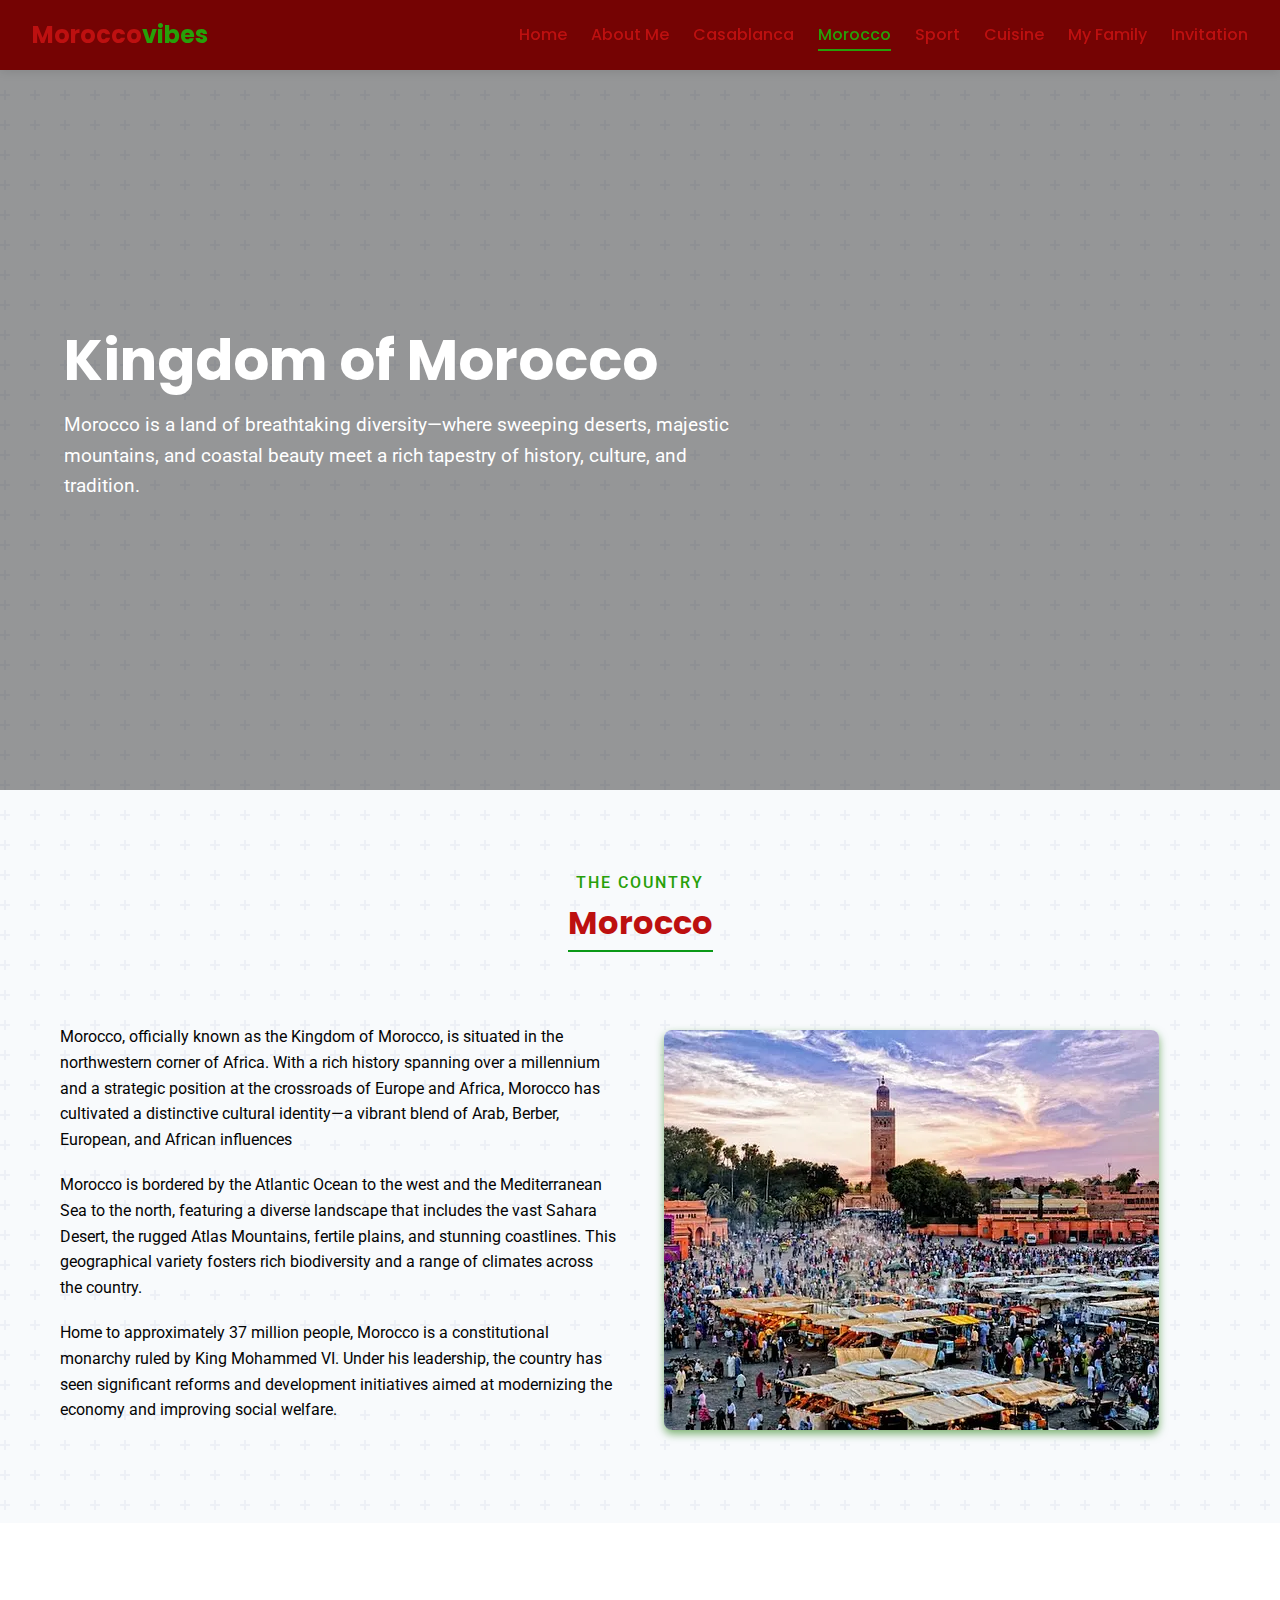
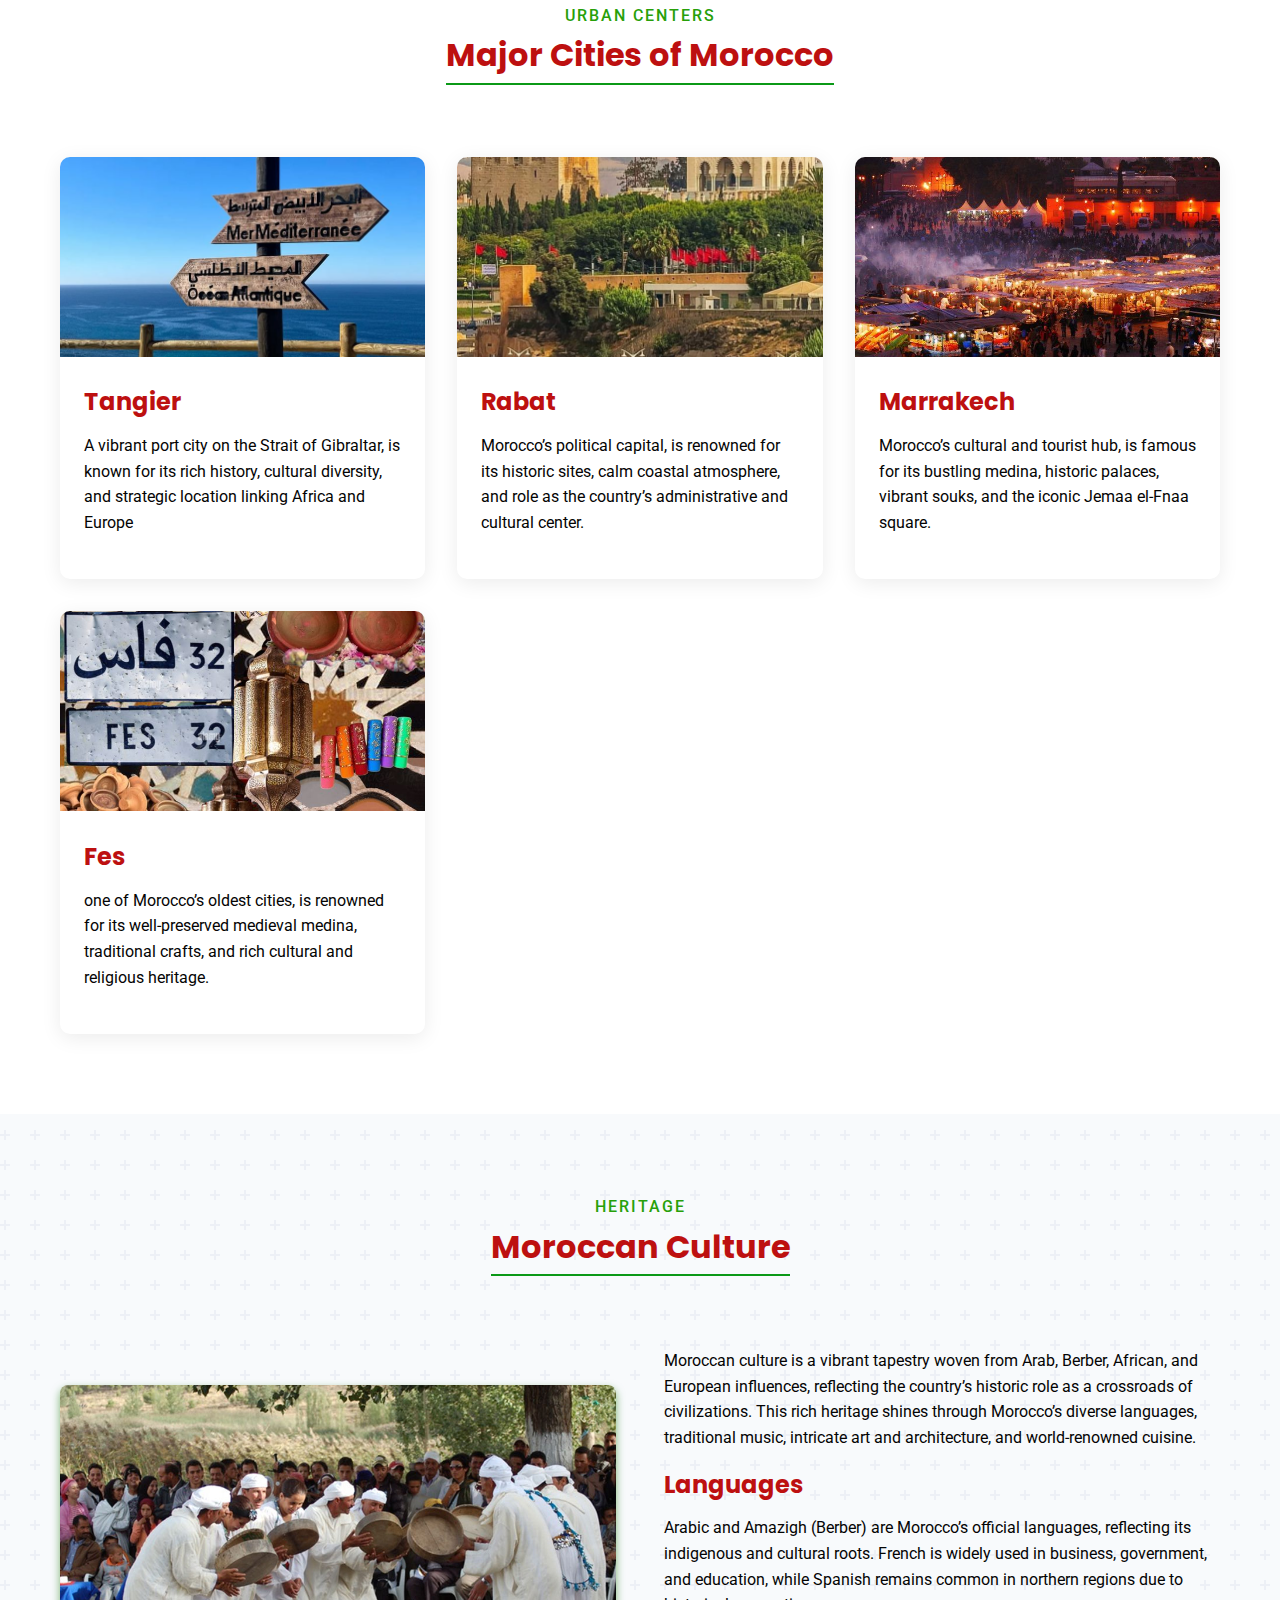
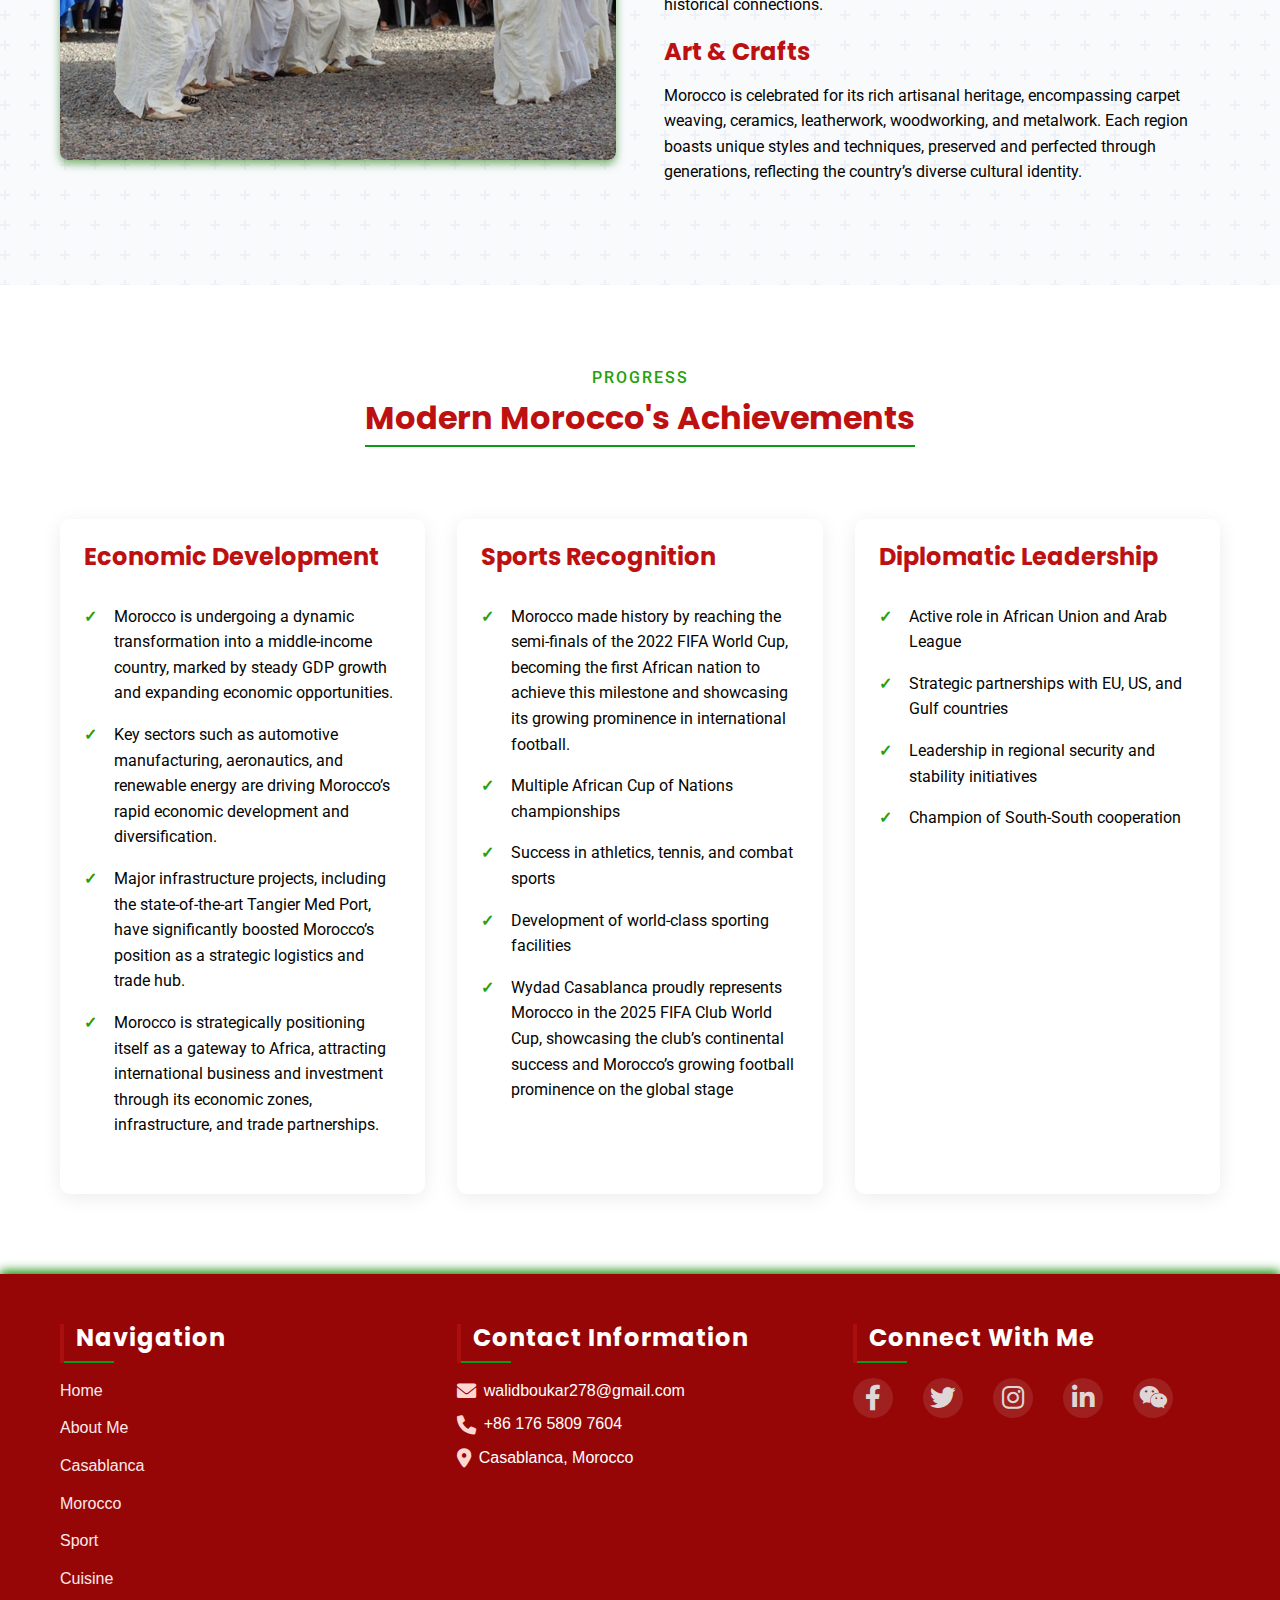
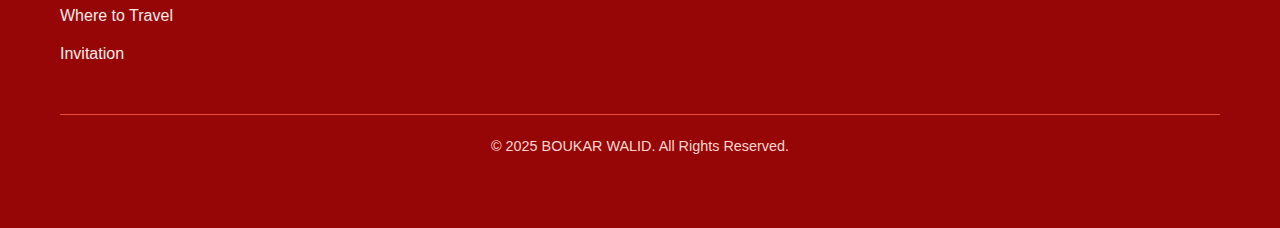
<file: morocco.html>
<!DOCTYPE html>
<html lang="en">
<head>
  <meta charset="UTF-8" />
  <meta name="viewport" content="width=device-width, initial-scale=1" />
  <title>Moroccan Vibes - Discover Morocco’s Culture and Beauty</title>
  <meta name="description" content="Explore Morocco’s rich culture, beautiful landscapes, traditional cuisine, and travel destinations with Moroccan Vibes." />
  <link rel="stylesheet" href="styles.css" />
  <link rel="stylesheet" href="https://cdnjs.cloudflare.com/ajax/libs/font-awesome/6.0.0-beta3/css/all.min.css" />
</head>
<body>
  <!-- باقي الصفحة -->
</body>
</html>
<html lang="en">
<head>
    <meta charset="UTF-8">
    <meta name="viewport" content="width=device-width, initial-scale=1.0">
    <title>Morocco - Moroccan Personal Website</title>
    <link rel="stylesheet" href="styles.css">
    <link rel="stylesheet" href="https://cdnjs.cloudflare.com/ajax/libs/font-awesome/6.0.0-beta3/css/all.min.css">
</head>
<body>
    <header>
        <div class="header-container">
            <a href="index.html" class="logo">
               
                <div>Morocco<span>vibes</span></div>
            </a>
            
            <button class="mobile-menu-btn" id="mobileMenuBtn">
                <i class="fas fa-bars"></i>
            </button>
            
            <nav>
                <ul id="navMenu">
                    <li><a href="index.html">Home</a></li>
                    <li><a href="about.html">About Me</a></li>
                    <li><a href="casablanca.html">Casablanca</a></li>
                    <li><a href="morocco.html" class="active">Morocco</a></li>
                    <li><a href="sport.html">Sport</a></li>
                    <li><a href="cuisine.html">Cuisine</a></li>
                    <li><a href="family.html">My Family</a></li>
                    <li><a href="invitation.html">Invitation</a></li>
                </ul>
            </nav>
        </div>
    </header>

  
    <section class="hero" style="background-image: linear-gradient(rgba(0,0,0,0.4), rgba(0,0,0,0.4)), url('https://i.pinimg.com/736x/a7/f6/52/a7f652a594b0c64b919795929243c733.jpg');">
        <div class="hero-content">
            <h1>Kingdom of Morocco</h1>
            <p>Morocco is a land of breathtaking diversity—where sweeping deserts, majestic mountains, and coastal beauty meet a rich tapestry of history, culture, and tradition.</p>
        </div>
    </section>


    <section class="section">
        <div class="container">
            <div class="section-title">
                <span class="section-subtitle">The Country</span>
                <h2> Morocco</h2>
            </div>
            
            <div class="about-grid">
                <div>
                    
                    <p>Morocco, officially known as the Kingdom of Morocco, is situated in the northwestern corner of Africa. With a rich history spanning over a millennium and a strategic position at the crossroads of Europe and Africa, Morocco has cultivated a distinctive cultural identity—a vibrant blend of Arab, Berber, European, and African influences</p>
                    
                    <p>Morocco is bordered by the Atlantic Ocean to the west and the Mediterranean Sea to the north, featuring a diverse landscape that includes the vast Sahara Desert, the rugged Atlas Mountains, fertile plains, and stunning coastlines. This geographical variety fosters rich biodiversity and a range of climates across the country.</p>
                    
                    <p>Home to approximately 37 million people, Morocco is a constitutional monarchy ruled by King Mohammed VI. Under his leadership, the country has seen significant reforms and development initiatives aimed at modernizing the economy and improving social welfare.</p>
                    
                </div>
                <div>
                    
                    <img src="pictures/att.webp" alt="Morocco Landscape">
                </div>
            </div>
        </div>
    </section>

    <!-- Main Cities Section -->
    <section class="section" style="background-color: white;">
        <div class="container">
            <div class="section-title">
                <span class="section-subtitle">Urban Centers</span>
                <h2>Major Cities of Morocco</h2>
            </div>
            
            <div class="place-grid">
            
                <div class="place-card">
                    <img src="pictures/tangier.jpg" alt="Tangier">
                    <div class="place-card-content">
                        <h3>Tangier</h3>
                        <p> A vibrant port city on the Strait of Gibraltar, is known for its rich history, cultural diversity, and strategic location linking Africa and Europe</p>
                        
                    </div>
                </div>
                
               
                <div class="place-card">
                    <img src="pictures/rabat.jpg" alt="Rabat">
                    <div class="place-card-content">
                        <h3>Rabat</h3>
                        <p>Morocco’s political capital, is renowned for its historic sites, calm coastal atmosphere, and role as the country’s administrative and cultural center.</p>
                        <!-- Add more information about Rabat -->
                    </div>
                </div>
                
                
                <div class="place-card">
                    <img src="pictures/marakech.jpg" alt="Marrakech">
                    <div class="place-card-content">
                        <h3>Marrakech</h3>
                        <p> Morocco’s cultural and tourist hub, is famous for its bustling medina, historic palaces, vibrant souks, and the iconic Jemaa el-Fnaa square.</p>
                        
                    </div>
                </div>
                
                
                <div class="place-card">
                    <img src="pictures/fes.jpg" alt="Fes">
                    <div class="place-card-content">
                        <h3>Fes</h3>
                        <p>one of Morocco’s oldest cities, is renowned for its well-preserved medieval medina, traditional crafts, and rich cultural and religious heritage.</p>
                        <!-- Add more information about Fes -->
                    </div>
                </div>
            </div>
        </div>
    </section>

    <section class="section">
        <div class="container">
            <div class="section-title">
                <span class="section-subtitle">Heritage</span>
                <h2>Moroccan Culture</h2>
            </div>
            
            <div class="about-grid">
                <div>
                    <img src="pictures/imilchil-mariage.jpg" alt="Moroccan Culture">
                </div>
                <div>
                
                    <p>Moroccan culture is a vibrant tapestry woven from Arab, Berber, African, and European influences, reflecting the country’s historic role as a crossroads of civilizations. This rich heritage shines through Morocco’s diverse languages, traditional music, intricate art and architecture, and world-renowned cuisine.</p>
                    
                    <h3>Languages</h3>
                    <p>Arabic and Amazigh (Berber) are Morocco’s official languages, reflecting its indigenous and cultural roots. French is widely used in business, government, and education, while Spanish remains common in northern regions due to historical connections.</p>
                    
                    <h3>Art & Crafts</h3>
                    <p>Morocco is celebrated for its rich artisanal heritage, encompassing carpet weaving, ceramics, leatherwork, woodworking, and metalwork. Each region boasts unique styles and techniques, preserved and perfected through generations, reflecting the country’s diverse cultural identity.</p>
                    
                    
                </div>
            </div>
        </div>
    </section>


    <section class="section" style="background-color: white;">
        <div class="container">
            <div class="section-title">
                <span class="section-subtitle">Progress</span>
                <h2>Modern Morocco's Achievements</h2>
            </div>
            
            <div class="place-grid">
                <!-- Economic Development -->
                <div class="place-card">
                    <div class="place-card-content">
                        <h3>Economic Development</h3>
                        <ul class="achievements-list">
                            <li>Morocco is undergoing a dynamic transformation into a middle-income country, marked by steady GDP growth and expanding economic opportunities.</li>
                            <li>Key sectors such as automotive manufacturing, aeronautics, and renewable energy are driving Morocco’s rapid economic development and diversification.</li>
                            <li>Major infrastructure projects, including the state-of-the-art Tangier Med Port, have significantly boosted Morocco’s position as a strategic logistics and trade hub.</li>
                            <li>Morocco is strategically positioning itself as a gateway to Africa, attracting international business and investment through its economic zones, infrastructure, and trade partnerships.</li>
                        </ul>
                    </div>
                </div>
                
                
                <div class="place-card">
                    <div class="place-card-content">
                        <h3>Sports Recognition</h3>
                        <ul class="achievements-list">
                            <li>Morocco made history by reaching the semi-finals of the 2022 FIFA World Cup, becoming the first African nation to achieve this milestone and showcasing its growing prominence in international football.</li>
                            <li>Multiple African Cup of Nations championships</li>
                            <li>Success in athletics, tennis, and combat sports</li>
                            <li>Development of world-class sporting facilities</li>
                            <li>Wydad Casablanca proudly represents Morocco in the 2025 FIFA Club World Cup, showcasing the club’s continental success and Morocco’s growing football prominence on the global stage </li>
    
                        </ul>
                    </div>
                </div>
                
                
                <div class="place-card">
                    <div class="place-card-content">
                        <h3>Diplomatic Leadership</h3>
                        <ul class="achievements-list">
                            <li>Active role in African Union and Arab League</li>
                            <li>Strategic partnerships with EU, US, and Gulf countries</li>
                            <li>Leadership in regional security and stability initiatives</li>
                            <li>Champion of South-South cooperation</li>
                            
                        </ul>
                    </div>
                </div>
            </div>
        </div>
    </section>

    <footer>
        <div class="container">
            <div class="footer-content">
                <div class="footer-section">
                    <h4>Navigation</h4>
                    <ul class="footer-links">
                        <li><a href="index.html">Home</a></li>
                        <li><a href="about.html">About Me</a></li>
                        <li><a href="casablanca.html">Casablanca</a></li>
                        <li><a href="morocco.html">Morocco</a></li>
                        <li><a href="sport.html">Sport</a></li>
                        <li><a href="cuisine.html">Cuisine</a></li>
                        <li><a href="travel.html">Where to Travel</a></li>
                        <li><a href="invitation.html">Invitation</a></li>
                    </ul>
                </div>
                
                <div class="footer-section">
                    <h4>Contact Information</h4>
                    <div class="contact-info">
                        <p><i class="fas fa-envelope"></i> walidboukar278@gmail.com</p>
                        <p><i class="fas fa-phone"></i> +86 176 5809 7604</p>
                        <p><i class="fas fa-map-marker-alt"></i> Casablanca, Morocco</p>
                    </div>
                </div>
                
                <div class="footer-section">
                    <h4>Connect With Me</h4>
                    <div class="social-links">
                        <a href="https://facebook.com/ilyass.zizou"><i class="fab fa-facebook-f"></i></a>
                        <a href="https://x.com/BoukarWalid"><i class="fab fa-twitter"></i></a>
                        <a href="https://www.instagram.com/walidbkr2/"><i class="fab fa-instagram"></i></a>
                        <a href="https://www.linkedin.com/in/walid-boukar-02b275251/"><i class="fab fa-linkedin-in"></i></a>
                        <a href="https://u.wechat.com/MCf7ZEDU2F1vFEgxEU7VK-c?s=4"><i class="fab fa-weixin"></i></a>

                    </div>
                </div>
            </div>
            
            <div class="footer-bottom">
                
                <p>&copy; 2025 BOUKAR WALID. All Rights Reserved.</p>
            </div>
        </div>
    </footer>

    <script>
        // Mobile Menu Toggle
        const mobileMenuBtn = document.getElementById('mobileMenuBtn');
        const navMenu = document.getElementById('navMenu');
        
        mobileMenuBtn.addEventListener('click', () => {
            navMenu.classList.toggle('show');
        });
    </script>
</body>
</html>
</file>
<file: styles.css>
@import url('https://fonts.googleapis.com/css2?family=Poppins:wght@300;400;500;600;700&family=Roboto:wght@300;400;500;700&display=swap');

* {
  margin: 0;
  padding: 0;
  box-sizing: border-box;
}

:root {
 
  --primary: #bd1010;
  --secondary: #27a009;
  --accent: #0b9917;
  --background: #f8fafc;
  --text: #040404;
  --light-text: #666666;
  --white: #ffffff;
  --footer-bg: #0f172a;
}

html {
  scroll-behavior: smooth;
}

body {
  font-family: 'Roboto', sans-serif;
  line-height: 1.6;
  color: var(--text);
  background-color: var(--background);
  background-image: url("data:image/svg+xml,%3Csvg width='60' height='60' viewBox='0 0 60 60' xmlns='http://www.w3.org/2000/svg'%3E%3Cg fill='none' fill-rule='evenodd'%3E%3Cg fill='%231e3a8a' fill-opacity='0.05'%3E%3Cpath d='M36 34v-4h-2v4h-4v2h4v4h2v-4h4v-2h-4zm0-30V0h-2v4h-4v2h4v4h2V6h4V4h-4zM6 34v-4H4v4H0v2h4v4h2v-4h4v-2H6zM6 4V0H4v4H0v2h4v4h2V6h4V4H6z'/%3E%3C/g%3E%3C/g%3E%3C/svg%3E");
}

h1, h2, h3, h4, h5, h6 {
  font-family: 'Poppins', sans-serif;
  color: var(--primary);
  margin-bottom: 1rem;
  line-height: 1.2;
}

h1 {
  font-size: 2.5rem;
}

h2 {
  font-size: 2rem;
  padding-bottom: 0.5rem;
  border-bottom: 2px solid var(--accent);
  display: inline-block;
  margin-bottom: 1.5rem;
}

h3 {
  font-size: 1.5rem;
}

p {
  margin-bottom: 1.25rem;
}

a {
  color: var(--primary);
  text-decoration: none;
  transition: all 0.3s ease;
}

a:hover {
  color: var(--secondary);
}

img {
  max-width: 100%;
  height: auto;
  border-radius: 8px;
  box-shadow: 0 4px 8px rgba(22, 118, 1, 0.545);
}

.container {
  width: 100%;
  max-width: 1200px;
  margin: 0 auto;
  padding: 0 20px;
}

.btn {
  display: inline-block;
  background-color: var(--primary);
  color: rgb(20, 172, 7);
  padding: 10px 20px;
  border-radius: 5px;
  font-weight: 500;
  text-transform: uppercase;
  font-size: 0.9rem;
  letter-spacing: 1px;
  transition: all 0.3s ease;
  margin-top: 1rem;
  border: none;
  cursor: pointer;
}

.btn:hover {
  background-color: var(--secondary);
  color: rgb(217, 109, 109);
  transform: translateY(-2px);
}

/* ---------- HEADER STYLES ---------- */
header {
  background-color: rgb(117, 3, 3);
  box-shadow: 0 2px 10px rgba(0,0,0,0.1);
  position: sticky;
  top: 0;
  z-index: 1000;
}

.header-container {
  display: flex;
  justify-content: space-between;
  align-items: center;
  padding: 1rem 2rem;
}

.logo {
  font-family: 'Poppins', sans-serif;
  font-size: 1.5rem;
  font-weight: 700;
  color: var(--primary);
  display: flex;
  align-items: center;
}

.logo span {
  color: var(--secondary);
}

/* Navigation */
nav ul {
  display: flex;
  list-style: none;
  gap: 1.5rem;
}

nav ul li a {
  font-family: 'Poppins', sans-serif;
  font-weight: 500;
  position: relative;
}

nav ul li a:after {
  content: '';
  position: absolute;
  bottom: -5px;
  left: 0;
  width: 0;
  height: 2px;
  background-color: var(--secondary);
  transition: width 0.3s;
}

nav ul li a:hover:after,
nav ul li a.active:after {
  width: 100%;
}

nav ul li a.active {
  color: var(--secondary);
}

.mobile-menu-btn {
  display: none;
  background: none;
  border: none;
  cursor: pointer;
  font-size: 1.5rem;
  color: var(--primary);
}

/* ---------- HERO SECTION ---------- */
.hero {
  height: 80vh;
  background-image: linear-gradient(rgba(0,0,0,0.4), rgba(0,0,0,0.4)), url('https://images.unsplash.com/photo-1553072952-a8a0a490482b?ixlib=rb-1.2.1&ixid=MnwxMjA3fDB8MHxwaG90by1wYWdlfHx8fGVufDB8fHx8&auto=format&fit=crop&w=1770&q=80');
  background-size: cover;
  background-position: center;
  display: flex;
  align-items: center;
  position: relative;
}

.hero-content {
  color: white;
  max-width: 700px;
  margin-left: 5%;
}

.hero h1 {
  font-size: 3.5rem;
  font-weight: 700;
  margin-bottom: 1rem;
  color: white;
}

.hero p {
  font-size: 1.2rem;
  margin-bottom: 2rem;
}

/* ---------- MAIN CONTENT SECTIONS ---------- */
.section {
  padding: 5rem 0;
}

.section-title {
  text-align: center;
  margin-bottom: 3rem;
}

.section-subtitle {
  display: block;
  color: var(--secondary);
  font-weight: 500;
  margin-bottom: 0.5rem;
  text-transform: uppercase;
  letter-spacing: 2px;
  font-size: 1rem;
}

/* About Section */
.about-grid {
  display: grid;
  grid-template-columns: 1fr 1fr;
  gap: 3rem;
  align-items: center;
}

.profile-img {
  border-radius: 50%;
  border: 5px solid white;
  box-shadow: 0 0 20px rgba(0,0,0,0.1);
}

.achievements-list {
  margin: 2rem 0;
}

.achievements-list li {
  margin-bottom: 1rem;
  list-style-type: none;
  padding-left: 30px;
  position: relative;
}

.achievements-list li:before {
  content: "✓";
  color: var(--secondary);
  position: absolute;
  left: 0;
  font-weight: bold;
}

/* City/Country Section */
.place-grid {
  display: grid;
  grid-template-columns: repeat(auto-fit, minmax(300px, 1fr));
  gap: 2rem;
  margin-top: 2rem;
}

.place-card {
  background: white;
  border-radius: 10px;
  overflow: hidden;
  box-shadow: 0 4px 20px rgba(0,0,0,0.08);
  transition: transform 0.3s ease;
}

.place-card:hover {
  transform: translateY(-10px);
}

.place-card img {
  width: 100%;
  height: 200px;
  object-fit: cover;
  border-radius: 0;
  box-shadow: none;
}

.place-card-content {
  padding: 1.5rem;
}

/* Cuisine Section */
.cuisine-grid {
  display: grid;
  grid-template-columns: repeat(auto-fit, minmax(300px, 1fr));
  gap: 2rem;
}

.cuisine-card {
  background: white;
  border-radius: 10px;
  overflow: hidden;
  box-shadow: 0 4px 20px rgba(0,0,0,0.08);
}

.cuisine-img {
  width: 100%;
  height: 200px;
  object-fit: cover;
  border-radius: 0;
  box-shadow: none;
}

.cuisine-card-content {
  padding: 1.5rem;
}

/* Sport Section */
.sport-grid {
  display: grid;
  grid-template-columns: repeat(auto-fit, minmax(300px, 1fr));
  gap: 2rem;
}

.team-card {
  background: white;
  border-radius: 10px;
  overflow: hidden;
  box-shadow: 0 4px 20px rgba(0,0,0,0.08);
  text-align: center;
  padding: 1.5rem;
  transition: all 0.3s ease;
}

.team-card:hover {
  transform: scale(1.03);
}

.team-logo {
  max-width: 120px;
  margin-bottom: 1rem;
}

/* Family Section */
.family-grid {
  display: grid;
  grid-template-columns: repeat(auto-fit, minmax(300px, 1fr));
  gap: 2rem;
}

.family-card {
  text-align: center;
  background: white;
  padding: 2rem;
  border-radius: 10px;
  box-shadow: 0 4px 20px rgba(0,0,0,0.08);
}

.family-photo {
  width: 150px;
  height: 150px;
  border-radius: 50%;
  object-fit: cover;
  margin-bottom: 1rem;
}

/* ---------- FOOTER ---------- */
footer {
  background-color: var(--footer-bg);
  color: white;
  padding: 3rem 0;
}

.footer-content {
  display: grid;
  grid-template-columns: repeat(auto-fit, minmax(200px, 1fr));
  gap: 2rem;
}

.footer-section h4 {
  color: white;
  margin-bottom: 1.5rem;
  position: relative;
  padding-bottom: 10px;
}

.footer-section h4:after {
  content: '';
  position: absolute;
  left: 0;
  bottom: 0;
  width: 50px;
  height: 2px;
  background-color: var(--accent);
}

.footer-links {
  list-style: none;
}

.footer-links li {
  margin-bottom: 0.8rem;
}

.footer-links a {
  color: #c9c9c9;
}

.footer-links a:hover {
  color: white;
  padding-left: 5px;
}

.contact-info p {
  margin-bottom: 0.5rem;
  display: flex;
  align-items: center;
  gap: 10px;
}

.social-links {
  display: flex;
  gap: 15px;
  margin-top: 1rem;
}

.social-links a {
  display: inline-block;
  width: 40px;
  height: 40px;
  background-color: rgba(255,255,255,0.1);
  border-radius: 50%;
  text-align: center;
  line-height: 40px;
  color: white;
  transition: all 0.3s ease;
}

.social-links a:hover {
  background-color: var(--accent);
  transform: translateY(-3px);
}

.footer-bottom {
  text-align: center;
  padding-top: 2rem;
  margin-top: 2rem;
  border-top: 1px solid rgba(255,255,255,0.1);
}

/* ---------- RESPONSIVE DESIGN ---------- */
@media (max-width: 768px) {
  h1 {
    font-size: 2rem;
  }
  
  h2 {
    font-size: 1.7rem;
  }
  
  /* Header */
  .mobile-menu-btn {
    display: block;
  }
  
  nav ul {
    position: fixed;
    top: 70px;
    left: 0;
    width: 100%;
    background: white;
    flex-direction: column;
    align-items: center;
    padding: 2rem 0;
    gap: 2rem;
    transform: translateY(-100%);
    opacity: 0;
    visibility: hidden;
    transition: all 0.3s ease;
    box-shadow: 0 10px 20px rgba(0,0,0,0.1);
  }
  
  nav ul.show {
    transform: translateY(0);
    opacity: 1;
    visibility: visible;
  }
  
  /* Hero */
  .hero {
    height: 60vh;
  }
  
  .hero h1 {
    font-size: 2.5rem;
  }
  
  /* Grid Layouts */
  .about-grid,
  .place-grid {
    grid-template-columns: 1fr;
  }
  
  .about-grid {
    text-align: center;
  }
  
  .achievements-list li {
    text-align: left;
  }
  
  .section {
    padding: 3rem 0;
  }
}
/* Footer Modern Design */
footer {
  background-color: #960606; 
  color: #fff;
  padding: 50px 20px;
  font-family: 'Segoe UI', Tahoma, Geneva, Verdana, sans-serif;
  box-shadow: 0 -3px 10px rgb(14, 138, 2);
}

.footer-content {
  max-width: 1200px;
  margin: 0 auto;
  display: flex;
  justify-content: space-between;
  flex-wrap: wrap;
  gap: 30px;
}

.footer-section {
  flex: 1 1 250px;
}

.footer-section h4 {
  font-size: 1.5rem;
  margin-bottom: 15px;
  border-left: 4px solid #aa0e0e;
  padding-left: 12px;
  font-weight: 700;
  letter-spacing: 1px;
}

.footer-links,
.contact-info,
.social-links {
  list-style: none;
  padding: 0;
  margin: 0;
}

.footer-links li {
  margin-bottom: 12px;
}

.footer-links a {
  color: #fceae9;
  text-decoration: none;
  font-size: 1rem;
  transition: color 0.3s ease;
}

.footer-links a:hover {
  color: #ffd6d1;
}

.contact-info p {
  margin: 8px 0;
  font-size: 1rem;
  display: flex;
  align-items: center;
  gap: 8px;
}

.contact-info i {
  color: #ffd6d1;
  font-size: 1.2rem;
}

.social-links a {
  display: inline-block;
  margin-right: 15px;
  color: #dfd7d7;
  font-size: 1.6rem;
  transition: color 0.3s ease;
}

.social-links a:hover {
  color: #ffd6d1;
}

.footer-bottom {
  text-align: center;
  margin-top: 35px;
  font-size: 0.9rem;
  color: #ffd6d1;
  border-top: 1px solid #e74c3c;
  padding-top: 20px;
}
</file>
